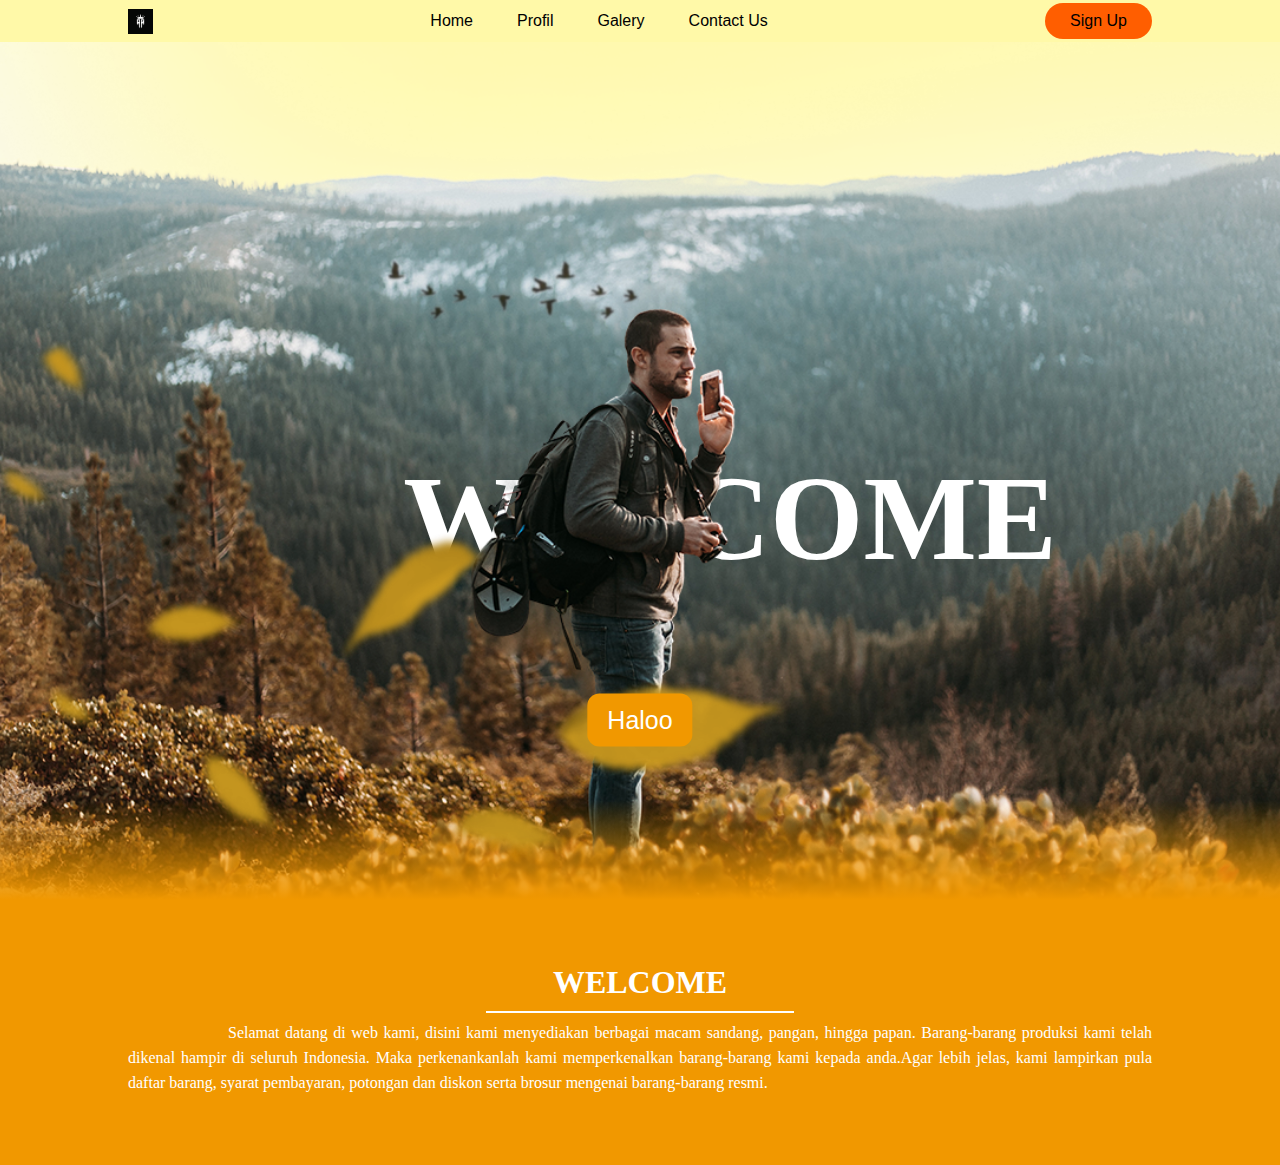
<file: index.html>
<!DOCTYPE html>
<html lang="en">

<head>
    <meta charset="UTF-8">
    <meta http-equiv="X-UA-Compatible" content="IE=edge">
    <meta name="viewport" content="width=device-width, initial-scale=1.0">
    <link rel="stylesheet" href="style.css">
    <link href = "img/logo.jpg" rel="icon" type="image">
    <title>IZURA</title>
</head>

<body>
    <section id="landing">
    <header>
            <img class="logo" src="img/logo.jpg" alt="Logo">
            <nav>
                <ul class="nav__links">
                    <li><a href="index.html">Home</a></li>
                    <li><a href="profil.html">Profil</a></li>
                    <li><a href="galery.html">Galery</a></li>
                    <li><a href="contactus.html">Contact Us</a></li>
                </ul>
            </nav>
            <a class="cta" href="signup.html"><button>Sign Up</button></a>
    </header>

    <div class="hero">
        <img src="img/Background Akhir.png" alt="" class="last-img">
        <img src="img/Background Tengah.png" alt="" class="mid-img">
        <img src="img/Bird.png" alt="" class="bird-img">
        <img src="img/Focus Image.png" alt="" class="focus-img">
        <img src="img/Leaf.png" alt="" class="leaf-img">
    </div>

    <a href="#about" class="btn">Haloo</a>
    <h1>WELCOME</h1>
</section>
    <section id="about">
        <div class="content">
            <h1>WELCOME</h1>
            <hr>
            <p>
                Selamat datang di web kami, disini kami menyediakan berbagai macam sandang, pangan, hingga papan. Barang-barang produksi kami telah dikenal hampir di seluruh Indonesia. Maka perkenankanlah kami memperkenalkan barang-barang kami kepada anda.Agar lebih jelas, kami lampirkan pula daftar barang, syarat pembayaran, potongan dan diskon serta brosur mengenai barang-barang resmi.
            </p>

        </div>
    </section>


    <script src="script.js"></script>
</body>

</html>
</file>
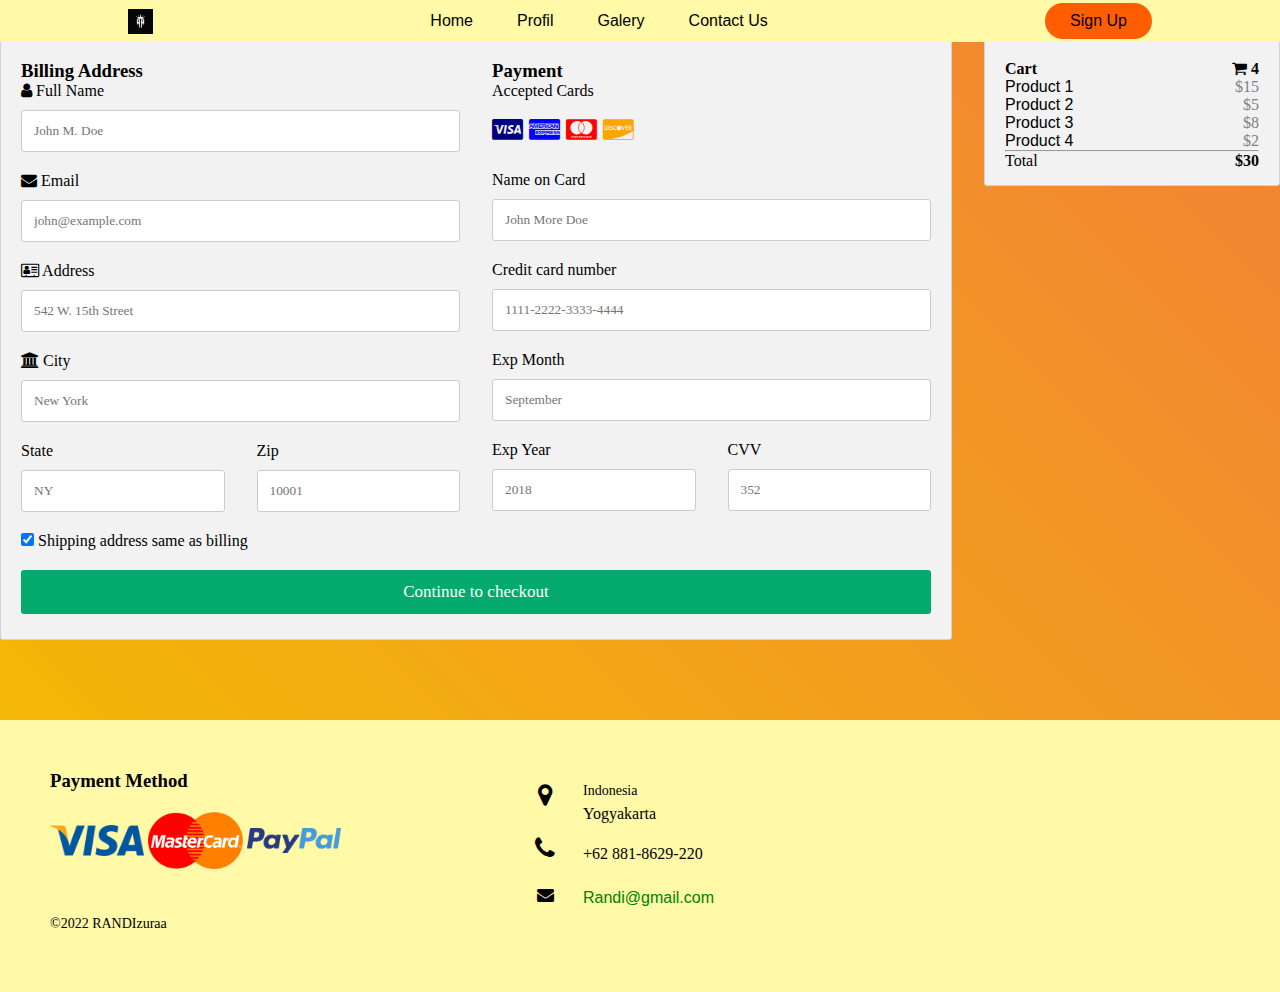
<file: checkout.html>
<!DOCTYPE html>
<html lang="en">
<head>
    <meta charset="UTF-8">
    <meta http-equiv="X-UA-Compatible" content="IE=edge">
    <meta name="viewport" content="width=device-width, initial-scale=1.0">
    <link rel="stylesheet" href="checkout.css">
    <link rel="stylesheet" href="https://cdnjs.cloudflare.com/ajax/libs/font-awesome/6.2.0/css/all.min.css" integrity="sha512-xh6O/CkQoPOWDdYTDqeRdPCVd1SpvCA9XXcUnZS2FmJNp1coAFzvtCN9BmamE+4aHK8yyUHUSCcJHgXloTyT2A==" crossorigin="anonymous" referrerpolicy="no-referrer" />
    <link rel="stylesheet" href="https://maxcdn.bootstrapcdn.com/font-awesome/4.4.0/css/font-awesome.min.css">
    <title>IZURA</title>
</head>
<body>

    <header>
        <img class="logo" src="img/logo.jpg" alt="Logo">
        <nav>
            <ul class="nav__links">
                <li><a href="index.html">Home</a></li>
                <li><a href="profil.html">Profil</a></li>
                <li><a href="galery.html">Galery</a></li>
                <li><a href="contactus.html">Contact Us</a></li>
            </ul>
        </nav>
        <a class="cta" href="signup.html"><button>Sign Up</button></a>
    </header>
    

    <div class="row">
        <div class="col-75">
          <div class="container">
            <form action="/action_page.php">
      
              <div class="row">
                <div class="col-50">
                    <br><br><br>
                  <h3>Billing Address</h3>
                  <label for="fname"><i class="fa fa-user"></i> Full Name</label>
                  <input type="text" id="fname" name="firstname" placeholder="John M. Doe">
                  <label for="email"><i class="fa fa-envelope"></i> Email</label>
                  <input type="text" id="email" name="email" placeholder="john@example.com">
                  <label for="adr"><i class="fa fa-address-card-o"></i> Address</label>
                  <input type="text" id="adr" name="address" placeholder="542 W. 15th Street">
                  <label for="city"><i class="fa fa-institution"></i> City</label>
                  <input type="text" id="city" name="city" placeholder="New York">
      
                  <div class="row">
                    <div class="col-50">
                      <label for="state">State</label>
                      <input type="text" id="state" name="state" placeholder="NY">
                    </div>
                    <div class="col-50">
                      <label for="zip">Zip</label>
                      <input type="text" id="zip" name="zip" placeholder="10001">
                    </div>
                  </div>
                </div>
      
                <div class="col-50">
                  <br><br><br>
                  <h3>Payment</h3>
                  <label for="fname">Accepted Cards</label>
                  <div class="icon-container">
                    <i class="fa fa-cc-visa" style="color:navy;"></i>
                    <i class="fa fa-cc-amex" style="color:blue;"></i>
                    <i class="fa fa-cc-mastercard" style="color:red;"></i>
                    <i class="fa fa-cc-discover" style="color:orange;"></i>
                  </div>
                  <label for="cname">Name on Card</label>
                  <input type="text" id="cname" name="cardname" placeholder="John More Doe">
                  <label for="ccnum">Credit card number</label>
                  <input type="text" id="ccnum" name="cardnumber" placeholder="1111-2222-3333-4444">
                  <label for="expmonth">Exp Month</label>
                  <input type="text" id="expmonth" name="expmonth" placeholder="September">
      
                  <div class="row">
                    <div class="col-50">
                      <label for="expyear">Exp Year</label>
                      <input type="text" id="expyear" name="expyear" placeholder="2018">
                    </div>
                    <div class="col-50">
                      <label for="cvv">CVV</label>
                      <input type="text" id="cvv" name="cvv" placeholder="352">
                    </div>
                  </div>
                </div>
      
              </div>
              <label>
                <input type="checkbox" checked="checked" name="sameadr"> Shipping address same as billing
              </label>
              <input type="submit" value="Continue to checkout" class="btn">
            </form>
          </div>
        </div>
      
        <div class="col-25">
          <div class="container">
            <br><br><br>
            <h4>Cart
              <span class="price" style="color:black">
                <i class="fa fa-shopping-cart"></i>
                <b>4</b>
              </span>
            </h4>
            <p><a href="#">Product 1</a> <span class="price">$15</span></p>
            <p><a href="#">Product 2</a> <span class="price">$5</span></p>
            <p><a href="#">Product 3</a> <span class="price">$8</span></p>
            <p><a href="#">Product 4</a> <span class="price">$2</span></p>
            <hr>
            <p>Total <span class="price" style="color:black"><b>$30</b></span></p>
          </div>
        </div>
      </div>



    <section class="footer">
        <div class="footer-left">
            <h3>Payment Method</h3>
            <div class="credit-cards">
                <img src="img/visa.png" alt="">
                <img src="img/mastercard.png" alt="">
                <img src="img/paypal.png" alt="">
            </div>
            <p class="footer-copyright">&copy2022 RANDIzuraa</p>
        </div>

        <div class="footer-center">
            <div>
                <i class="fa fa-map-marker"></i>
                <p><span>Indonesia</span>Yogyakarta</p>
            </div>
            <div>
                <i class="fa fa-phone"></i>
                <p>+62 881-8629-220</p>
            </div>
            <div>
                <i class="fa fa-envelope"></i>
                <p><a href="#">Randi@gmail.com</a></p>
            </div>
        </div>

        <div class="footer-right">
            <p class="footer-media">
                <a href="#"><i class="fab fa-youtube"></i></a>
                <a href="#"><i class="fab fa-facebook"></i></a>
                <a href="#"><i class="fab fa-twitter"></i></a>
                <a href="#"><i class="fab fa-instagram"></i></a>
                <a href="#"><i class="fab fa-linkedin"></i></a>
            </p>
        </div>
    </section>
</body>
</html>
</file>
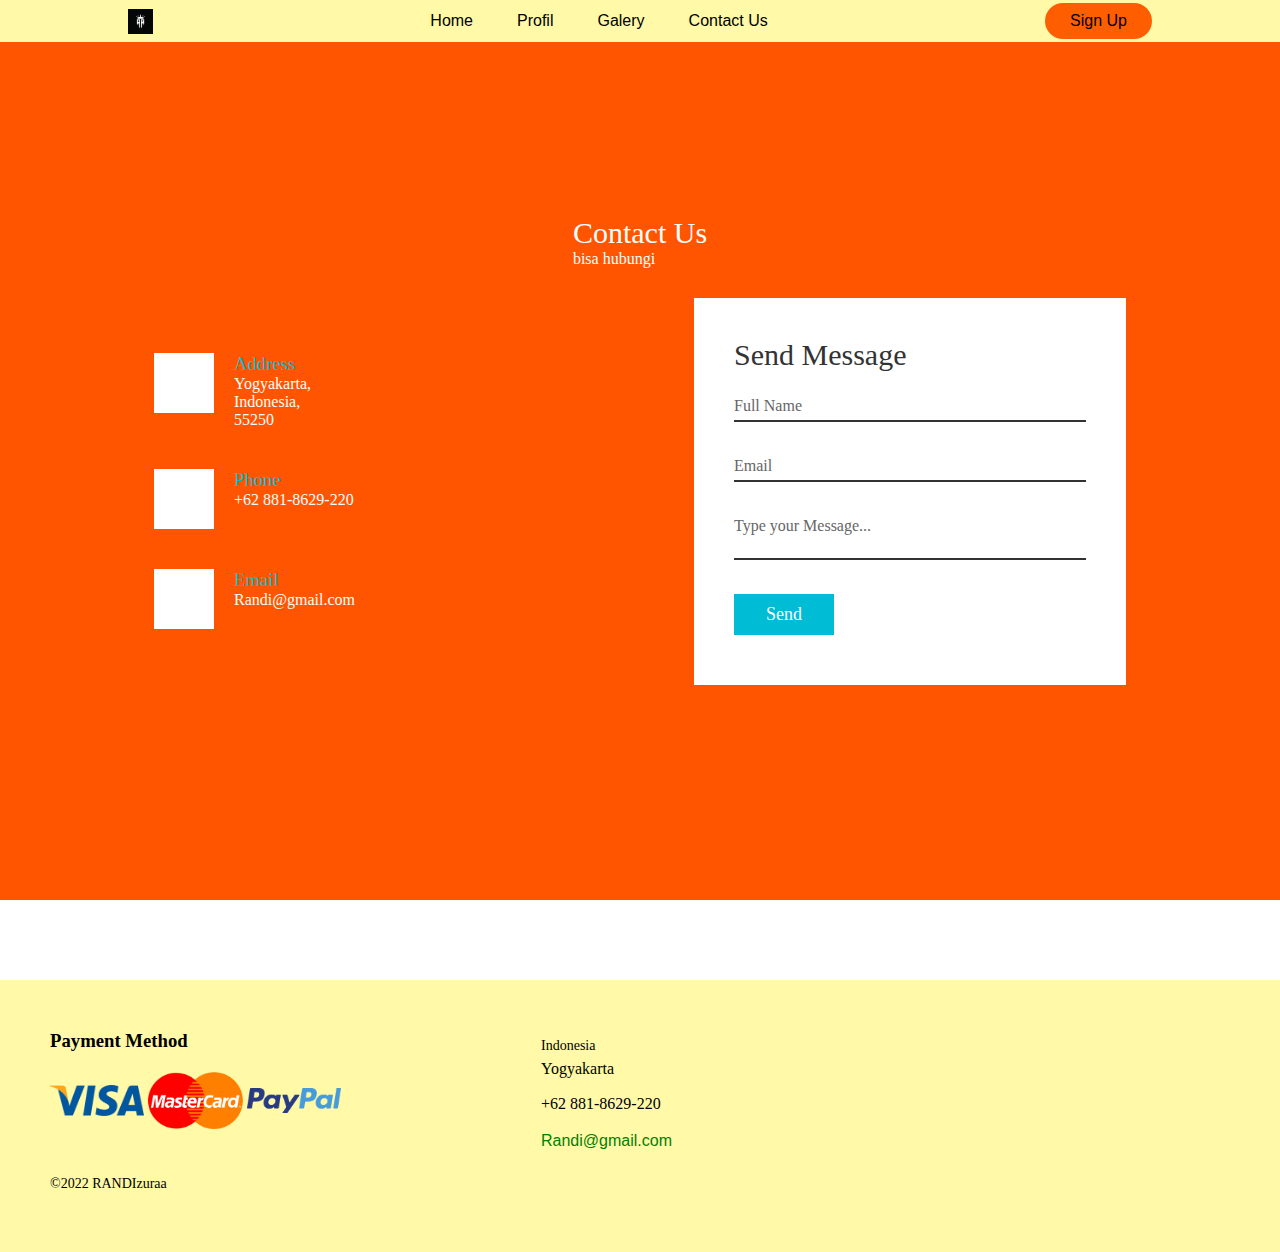
<file: contactus.html>
<!DOCTYPE html>
<html lang="en">
<head>
    <meta charset="UTF-8">
    <meta http-equiv="X-UA-Compatible" content="IE=edge">
    <meta name="viewport" content="width=device-width, initial-scale=1.0">
    <link rel="stylesheet" href="contactus.css">
    <link rel="stylesheet" href="https://cdnjs.cloudflare.com/ajax/libs/font-awesome/6.2.0/css/all.min.css" integrity="sha512-xh6O/CkQoPOWDdYTDqeRdPCVd1SpvCA9XXcUnZS2FmJNp1coAFzvtCN9BmamE+4aHK8yyUHUSCcJHgXloTyT2A==" crossorigin="anonymous" referrerpolicy="no-referrer" />
    <link href = "img/logo.jpg" rel="icon" type="image">
    <title>IZURA</title>
</head>
<body>

    <header>
        <img class="logo" src="img/logo.jpg" alt="Logo">
        <nav>
            <ul class="nav__links">
                <li><a href="index.html">Home</a></li>
                <li><a href="profil.html">Profil</a></li>
                <li><a href="galery.html">Galery</a></li>
                <li><a href="contactus.html">Contact Us</a></li>
            </ul>
        </nav>
        <a class="cta" href="signup.html"><button>Sign Up</button></a>
    </header>
    
    <section class="contact">
        <div class="content">
            <h2>Contact Us</h2>
            <p>bisa hubungi</p>
        </div>
        <div class="container">
            <div class="contactInfo">
                <div class="box">
                    <div class="icon"><i class="fa fa-map-marker" aria-hidden="true"></i></div>
                    <div class="text">
                        <h3>Address</h3>
                        <p>Yogyakarta,<br>Indonesia,<br>55250</p>
                    </div>
                </div>
                <div class="box">
                    <div class="icon"><i class="fa fa-phone" aria-hidden="true"></i></div>
                    <div class="text">
                        <h3>Phone</h3>
                        <p>+62 881-8629-220</p>
                    </div>
                </div>
                <div class="box">
                    <div class="icon"><i class="fa fa-envelope" aria-hidden="true"></i></div>
                    <div class="text">
                        <h3>Email</h3>
                        <p>Randi@gmail.com</p>
                    </div>
                </div>
            </div>
            <div class="contactForm">
                <form>
                    <h2>Send Message</h2>
                    <div class="inputBox">
                        <input type="text" name="" required="required">
                        <span>Full Name</span>
                    </div>
                    <div class="inputBox">
                        <input type="text" name="" required="required">
                        <span>Email</span>
                    </div>
                    <div class="inputBox">
                        <textarea required="required"></textarea>
                        <span>Type your Message...</span>
                    </div>
                    <div class="inputBox">
                        <input type="submit" name="" value="Send">
                        
                    </div>
                </form>
            </div>
        </div>


    </section>
    <section class="footer">
        <div class="footer-left">
            <h3>Payment Method</h3>
            <div class="credit-cards">
                <img src="img/visa.png" alt="">
                <img src="img/mastercard.png" alt="">
                <img src="img/paypal.png" alt="">
            </div>
            <p class="footer-copyright">&copy2022 RANDIzuraa</p>
        </div>

        <div class="footer-center">
            <div>
                <i class="fa fa-map-marker"></i>
                <p><span>Indonesia</span>Yogyakarta</p>
            </div>
            <div>
                <i class="fa fa-phone"></i>
                <p>+62 881-8629-220</p>
            </div>
            <div>
                <i class="fa fa-envelope"></i>
                <p><a href="#">Randi@gmail.com</a></p>
            </div>
        </div>

        <div class="footer-right">
            <p class="footer-media">
                <a href="#"><i class="fab fa-youtube"></i></a>
                <a href="#"><i class="fab fa-facebook"></i></a>
                <a href="#"><i class="fab fa-twitter"></i></a>
                <a href="#"><i class="fab fa-instagram"></i></a>
                <a href="#"><i class="fab fa-linkedin"></i></a>
            </p>
        </div>
    </section>
</body>
</html>
</file>
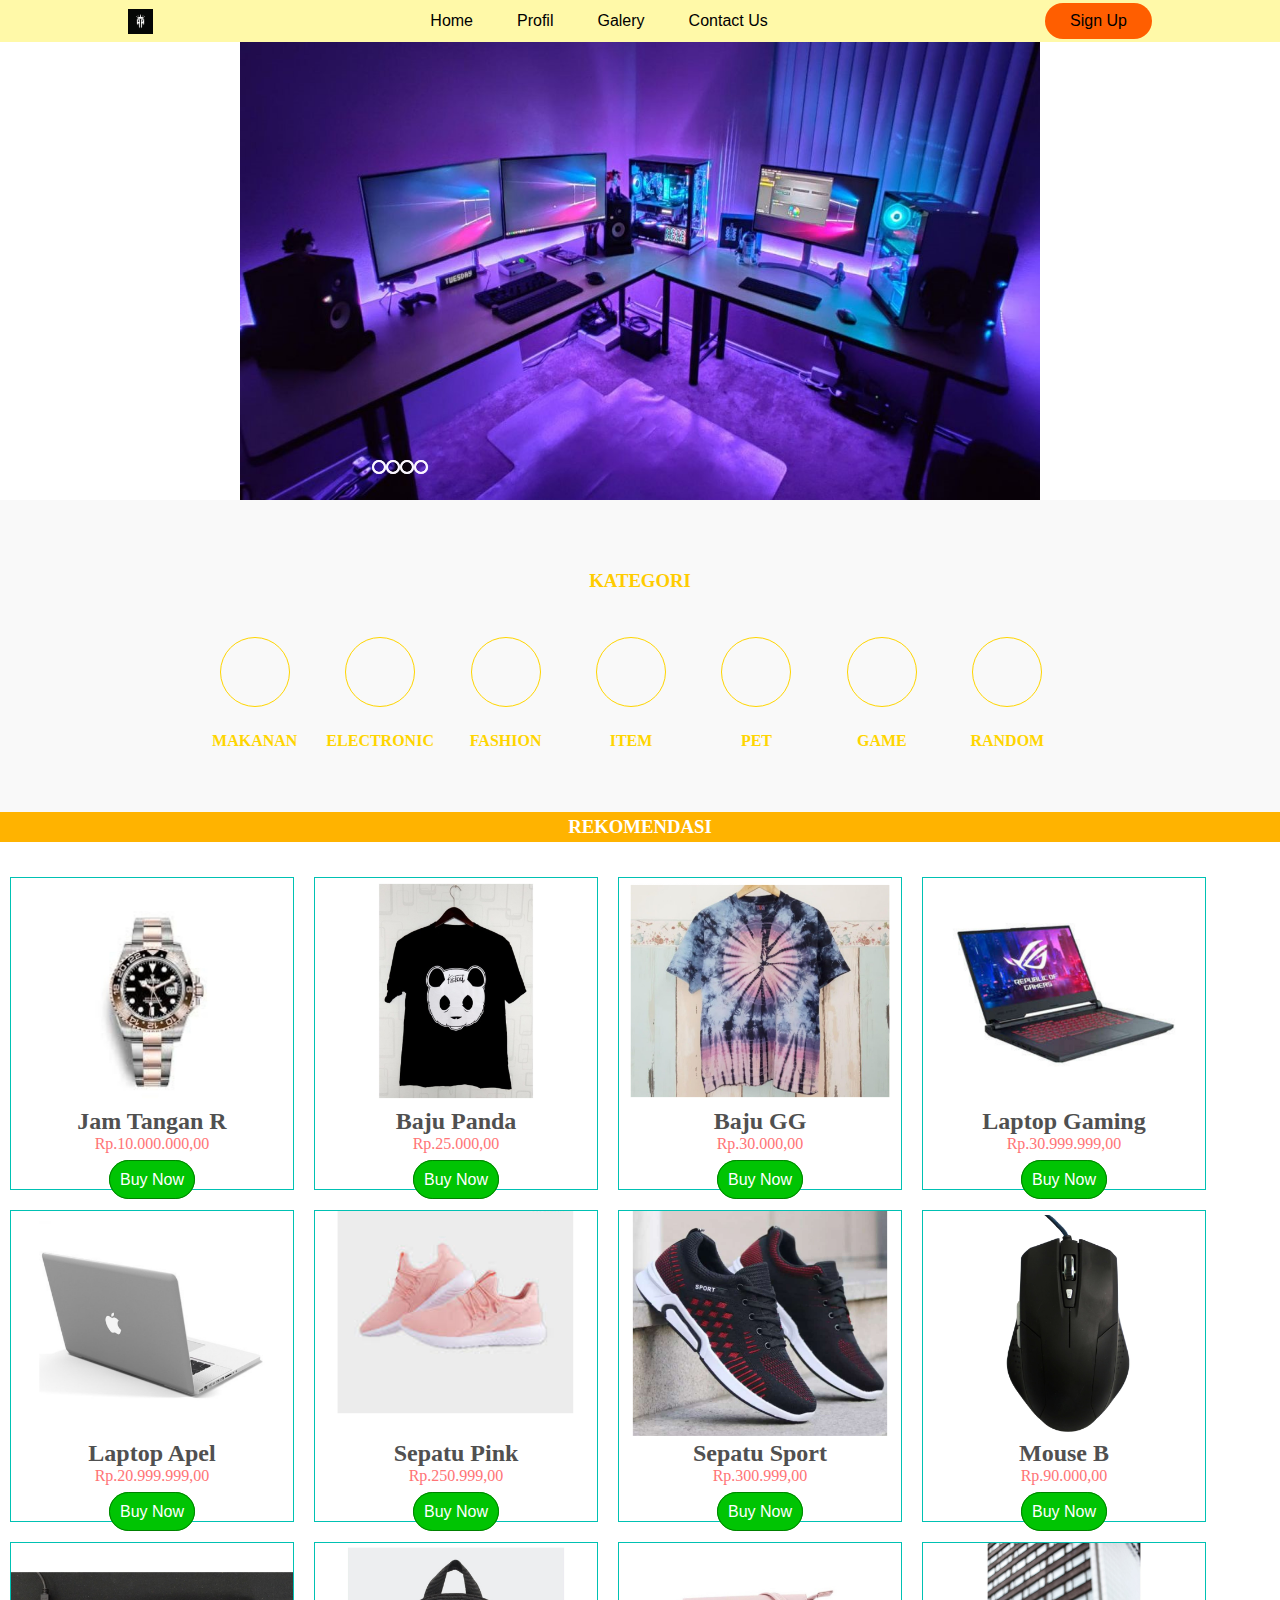
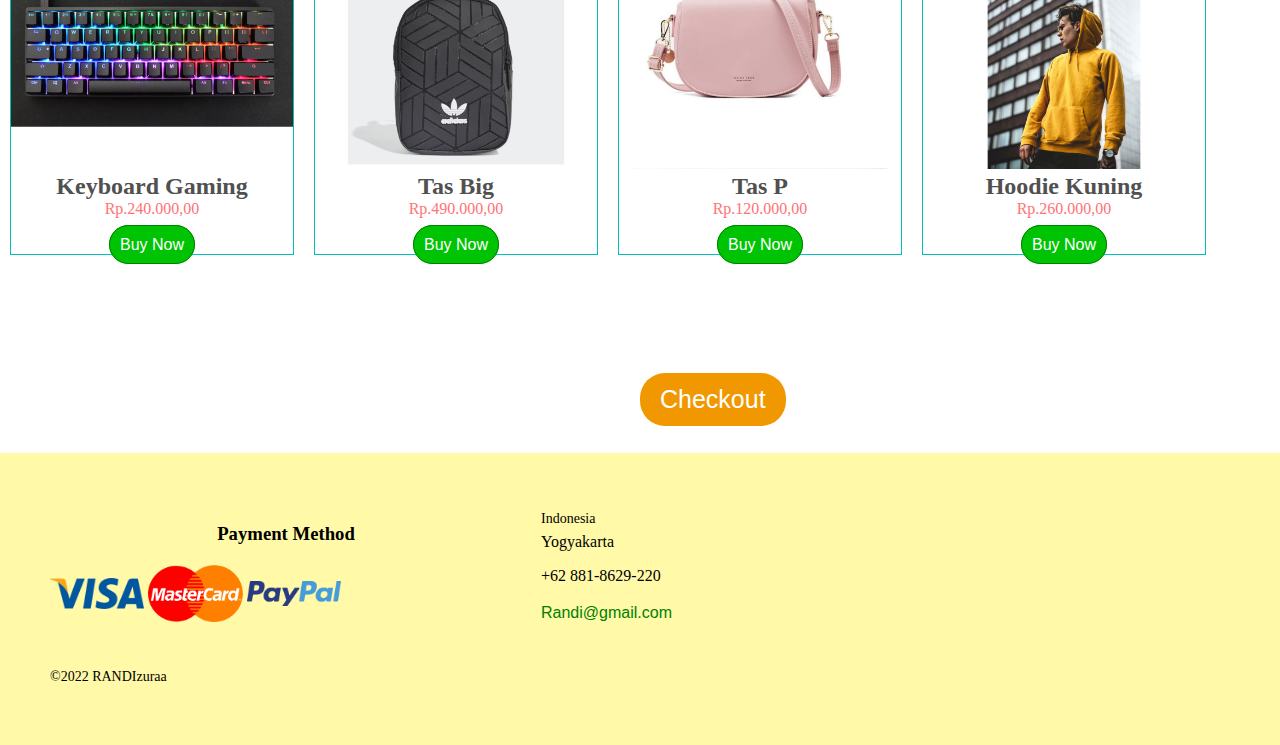
<file: galery.html>
<!DOCTYPE html>
<html lang="en">
<head>
    <meta charset="UTF-8">
    <meta http-equiv="X-UA-Compatible" content="IE=edge">
    <meta name="viewport" content="width=device-width, initial-scale=1.0">
    <link rel="stylesheet" href="galery.css">
    <link rel="stylesheet" href="https://cdnjs.cloudflare.com/ajax/libs/font-awesome/6.2.0/css/all.min.css" integrity="sha512-xh6O/CkQoPOWDdYTDqeRdPCVd1SpvCA9XXcUnZS2FmJNp1coAFzvtCN9BmamE+4aHK8yyUHUSCcJHgXloTyT2A==" crossorigin="anonymous" referrerpolicy="no-referrer" />
    <link href = "img/logo.jpg" rel="icon" type="image">
    <title>IZURA</title>
</head>
<body>

    <header>
        <img class="logo" src="img/logo.jpg" alt="Logo">
        <nav>
            <ul class="nav__links">
                <li><a href="index.html">Home</a></li>
                <li><a href="profil.html">Profil</a></li>
                <li><a href="galery.html">Galery</a></li>
                <li><a href="contactus.html">Contact Us</a></li>
            </ul>
        </nav>
        <a class="cta" href="signup.html"><button>Sign Up</button></a>
    </header>
    
	<center>
    <div class="slider">
        <div class="slides">
            <!--radio buttons start-->
            <input type="radio" name="radio-btn" id="radio1">
            <input type="radio" name="radio-btn" id="radio2">
            <input type="radio" name="radio-btn" id="radio3">
            <input type="radio" name="radio-btn" id="radio4">
            <!--radio buttons end-->
            <!--slides images start-->
            <div class="slide first">
                <img src="img/pc1.jpg" alt="">
            </div>
            <div class="slide">
                <img src="img/makanan1.jpg" alt="">
            </div>
            <div class="slide">
                <img src="img/minuman1.jpg" alt="">
            </div>
            <div class="slide">
                <img src="img/game1.jpg" alt="">
            </div>
            <!--slide image end-->
            <!--automatic navigation start-->
            <div class="navigation-auto">
                <div class="auto-btn1"></div>
                <div class="auto-btn2"></div>
                <div class="auto-btn3"></div>
                <div class="auto-btn4"></div>
            </div>
        </div>
           <!--automatic navigation end-->
        <!--manual navigaton start-->
        <div class="navigation-manual">
            <label for="radio1" class="manual-btn"></label>
            <label for="radio2" class="manual-btn"></label>
            <label for="radio3" class="manual-btn"></label>
            <label for="radio4" class="manual-btn"></label>
        </div>
    </div>
    <!--image slider end-->
    <script type="text/javascript">
           var counter = 1;
           setInterval(function(){
                  document.getElementById('radio' + counter).checked = true
                  counter++;
                  if(counter > 4){
                         counter =1;
                  }
           }, 15000);
    </script>
	</center>

    <!-- kategori -->
	<section class="kategori">
		<div class="container">
			<h3>KATEGORI</h3>
			<div class="box">
				<div class="col-7">
					<div class="icon"><i class="fas fa-hamburger"></i></div>
					<h4>MAKANAN</h4>
				</div>
				<div class="col-7">
					<div class="icon"><i class="fas fa-mobile-alt"></i></div>
					<h4>ELECTRONIC</h4>
				</div>
				<div class="col-7">
					<div class="icon"><i class="fas fa-tshirt"></i></div>
					<h4>FASHION</h4>
				</div>
				<div class="col-7">
					<div class="icon"><i class="fas fa-couch"></i></div>
					<h4>ITEM</h4>
				</div>
				<div class="col-7">
					<div class="icon"><i class="fas fa-paw"></i></div>
					<h4>PET</h4>
				</div>
				<div class="col-7">
					<div class="icon"><i class="fas fa-gamepad"></i></div>
					<h4>GAME</h4>
				</div>
				<div class="col-7">
					<div class="icon"><i class="fas fa-random"></i></div>
					<h4>RANDOM</h4> <br><br>
				</div>
			</div>
		</div>
	</section>
    <!-- recomendasi -->
	<div class="rekomendasi">
		<h3>REKOMENDASI</h3>
	</div>

	<!-- beli beli -->
	<div class='gambar'>

	<div class='foto'>
		<img src='img/jam1.jpg'>
		<h2>Jam Tangan R</h2>
		<p>Rp.10.000.000,00</p> <br>
		<a href=''>Buy Now</a>
	</div>

	<div class='foto'>
			<img src='img/baju1.jpg'>
			<h2>Baju Panda</h2>
			<p>Rp.25.000,00</p> <br>
			<a href=''>Buy Now</a>
		</div>

		<div class='foto'>
				<img src='img/baju2.jpg'>
				<h2>Baju GG</h2>
				<p>Rp.30.000,00</p> <br>
				<a href=''>Buy Now</a>
			</div>

			<div class='foto'>
					<img src='img/laptop1.jpg'>
					<h2>Laptop Gaming</h2>
					<p>Rp.30.999.999,00</p><br>
					<a href=''>Buy Now</a>
				</div>

				<div class='foto'>
						<img src='img/laptop2.jpg'>
						<h2>Laptop Apel</h2>
						<p>Rp.20.999.999,00</p><br>
						<a href=''>Buy Now</a>
					</div>

					<div class='foto'>
							<img src='img/sepatu1.jpg'>
							<h2>Sepatu Pink</h2>
							<p>Rp.250.999,00</p><br>
							<a href=''>Buy Now</a>
						</div>

						<div class='foto'>
								<img src='img/sepatu2.jpg'>
								<h2>Sepatu Sport</h2>
								<p>Rp.300.999,00</p><br>
								<a href=''>Buy Now</a>
							</div>

							<div class='foto'>
									<img src='img/mouse.jpg'>
									<h2>Mouse B</h2>
									<p>Rp.90.000,00</p><br>
									<a href=''>Buy Now</a>
								</div>

								<div class='foto'>
										<img src='img/keyboard.jpg'>
										<h2>Keyboard Gaming</h2>
										<p>Rp.240.000,00</p><br>
										<a href=''>Buy Now</a>
									</div>

									<div class='foto'>
											<img src='img/tas1.jpg'>
											<h2>Tas Big</h2>
											<p>Rp.490.000,00</p><br>
											<a href=''>Buy Now</a>
										</div>

										<div class='foto'>
												<img src='img/tas2.jpg'>
												<h2>Tas P</h2>
												<p>Rp.120.000,00</p><br>
												<a href=''>Buy Now</a>
											</div>

											<div class='foto'>
													<img src='img/Hoodie.jpg'>
													<h2>Hoodie Kuning</h2>
													<p>Rp.260.000,00</p><br>
													<a href=''>Buy Now</a>
												</div> <br><br><br><br><br><br>
	</div>

	<a href="checkout.html" class="tr">Checkout</a>


    <section class="footer">
        <div class="footer-left">
            <h3>Payment Method</h3>
            <div class="credit-cards">
                <img src="img/visa.png" alt="">
                <img src="img/mastercard.png" alt="">
                <img src="img/paypal.png" alt="">
            </div>
            <p class="footer-copyright">&copy2022 RANDIzuraa</p>
        </div>

        <div class="footer-center">
            <div>
                <i class="fa fa-map-marker"></i>
                <p><span>Indonesia</span>Yogyakarta</p>
            </div>
            <div>
                <i class="fa fa-phone"></i>
                <p>+62 881-8629-220</p>
            </div>
            <div>
                <i class="fa fa-envelope"></i>
                <p><a href="#">Randi@gmail.com</a></p>
            </div>
        </div>

        <div class="footer-right">
            <p class="footer-media">
                <a href="#"><i class="fab fa-youtube"></i></a>
                <a href="#"><i class="fab fa-facebook"></i></a>
                <a href="#"><i class="fab fa-twitter"></i></a>
                <a href="#"><i class="fab fa-instagram"></i></a>
                <a href="#"><i class="fab fa-linkedin"></i></a>
            </p>
        </div>
    </section>
</body>
</html>
</file>
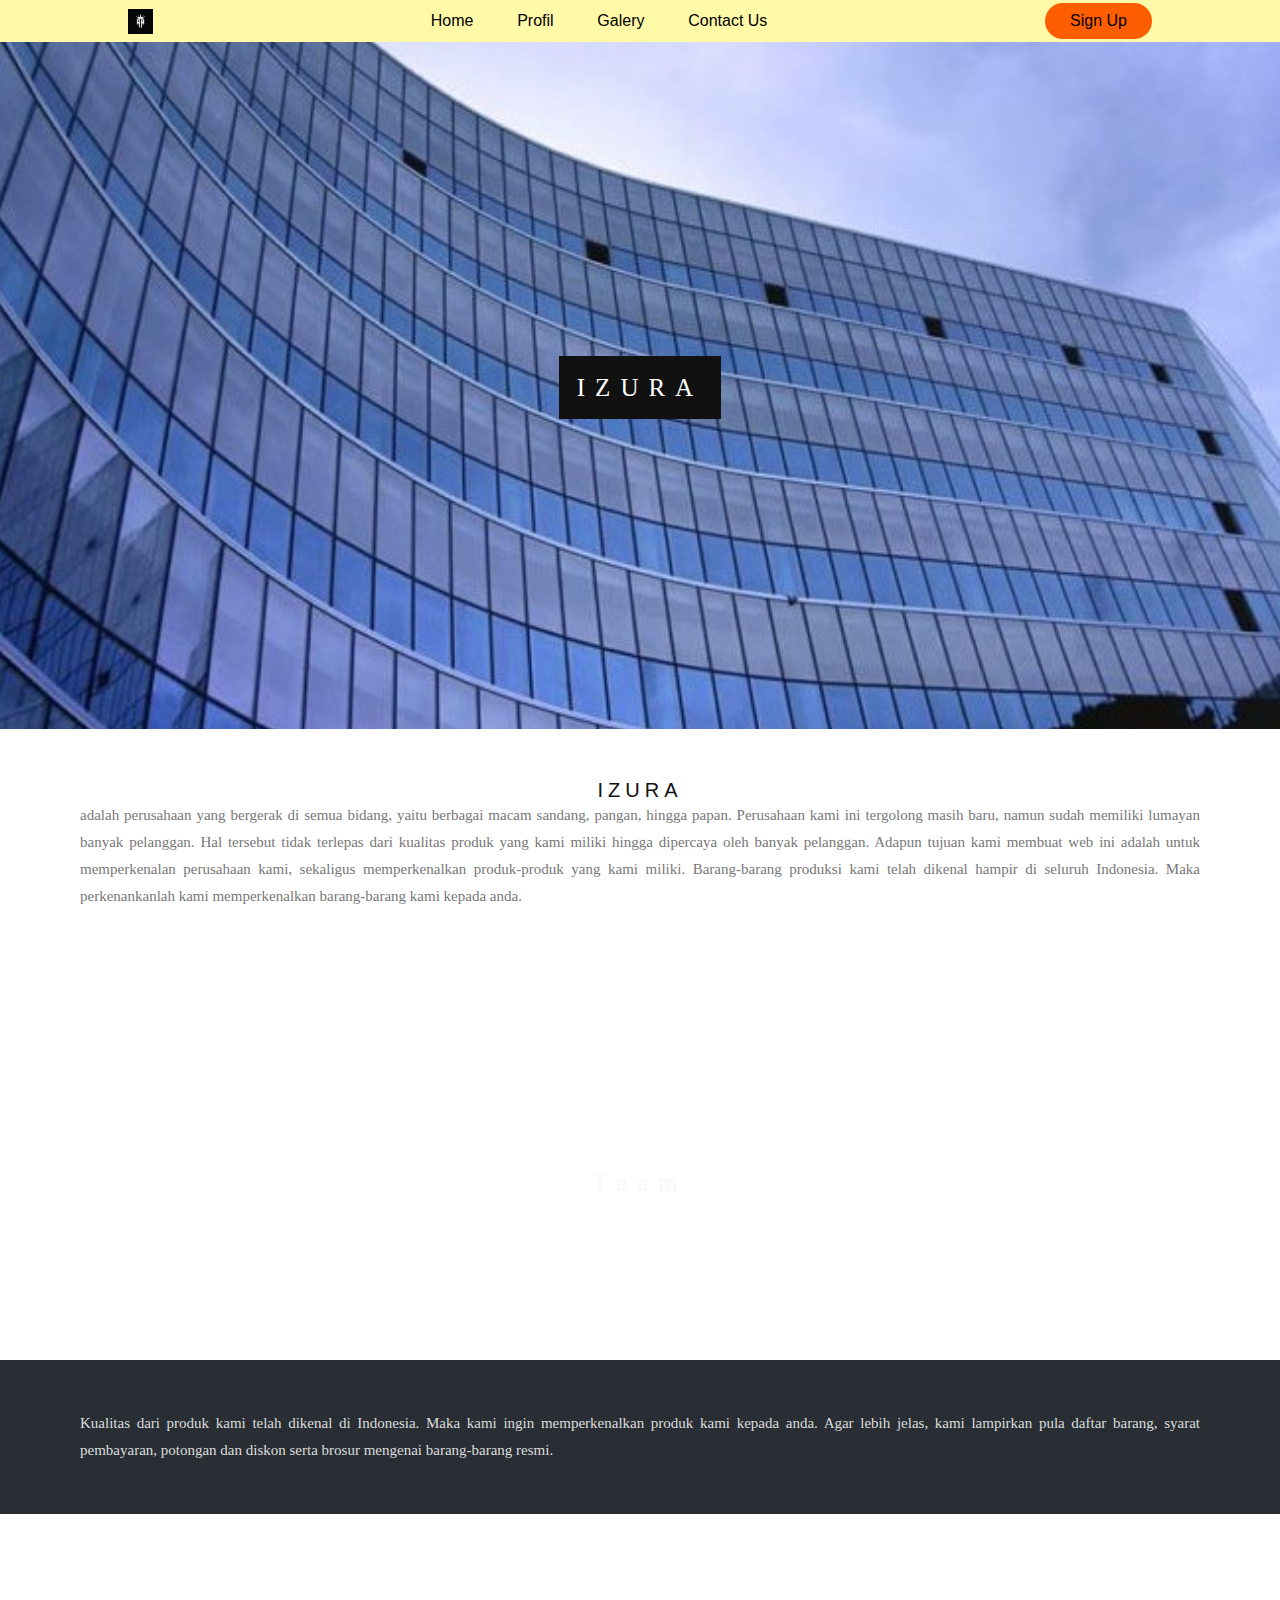
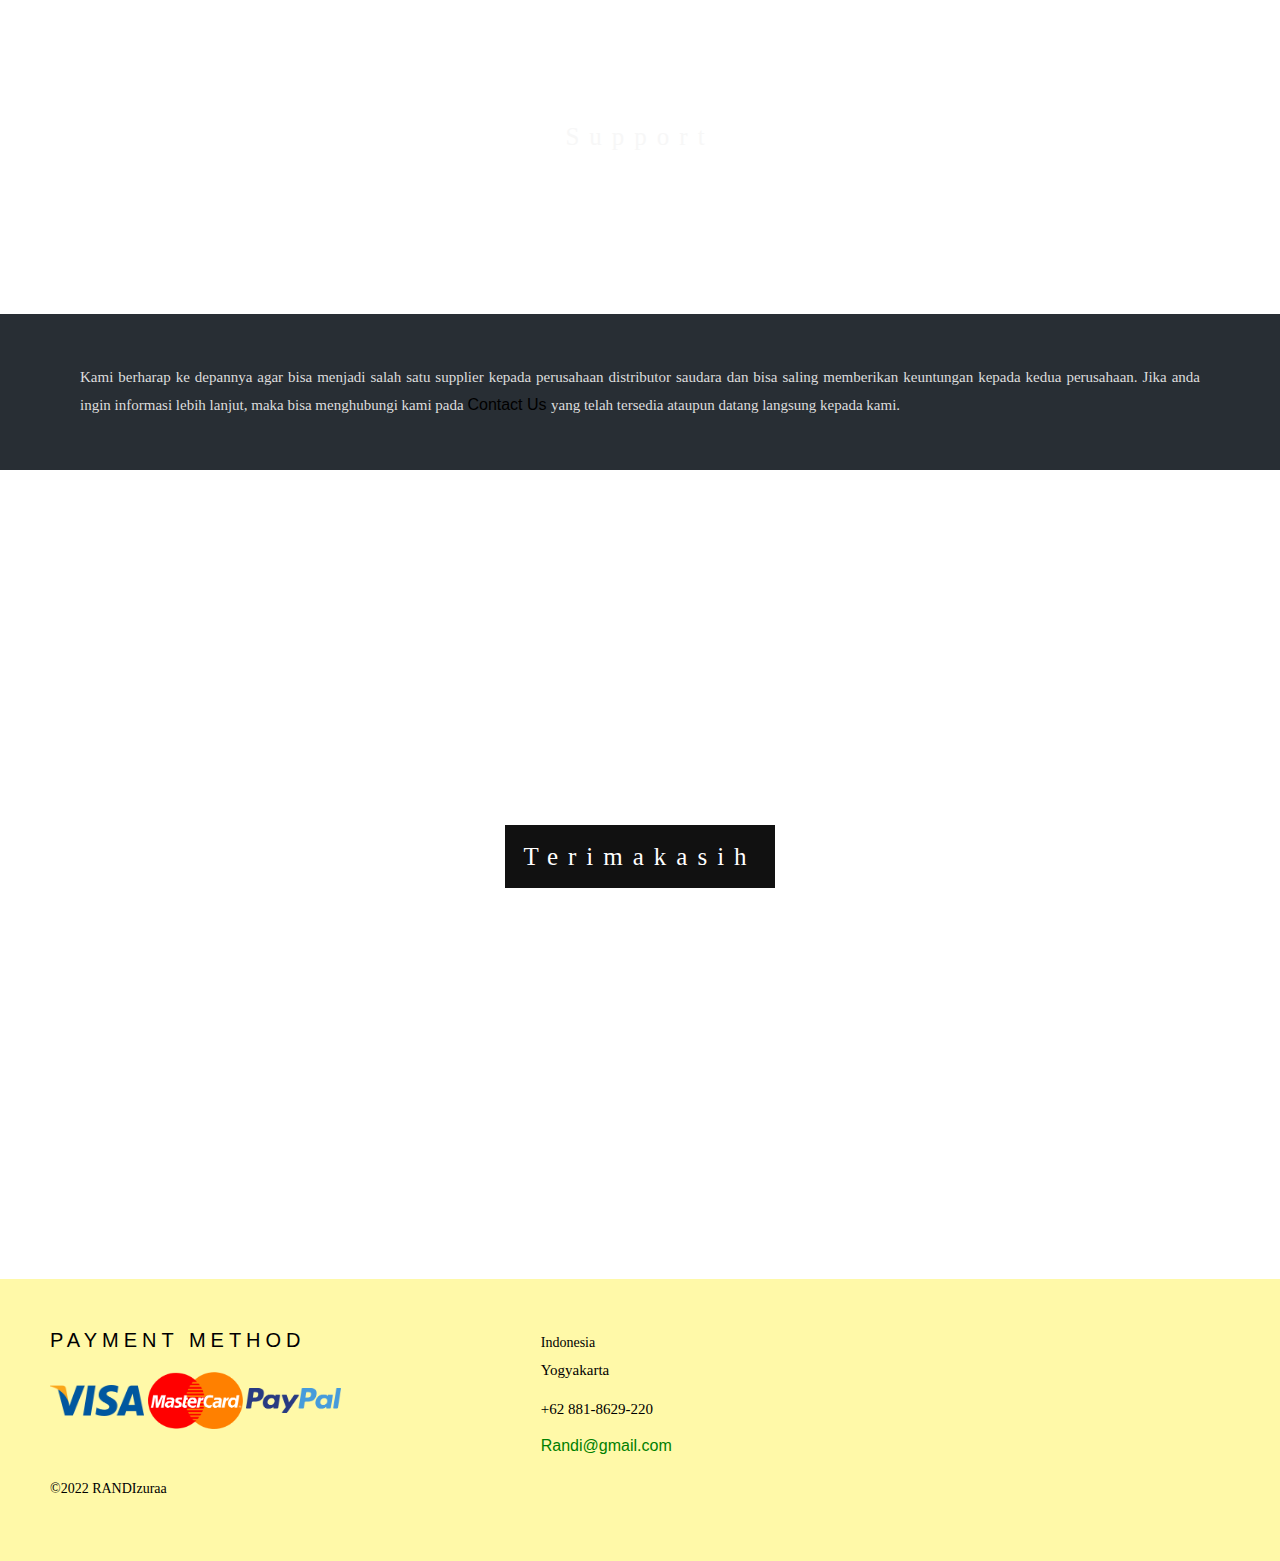
<file: profil.html>
<!DOCTYPE html>
<html lang="en">
<head>
    <meta charset="UTF-8">
    <meta http-equiv="X-UA-Compatible" content="IE=edge">
    <meta name="viewport" content="width=device-width, initial-scale=1.0">
    <link rel="stylesheet" href="profil.css">
    <link rel="stylesheet" href="https://cdnjs.cloudflare.com/ajax/libs/font-awesome/6.2.0/css/all.min.css" integrity="sha512-xh6O/CkQoPOWDdYTDqeRdPCVd1SpvCA9XXcUnZS2FmJNp1coAFzvtCN9BmamE+4aHK8yyUHUSCcJHgXloTyT2A==" crossorigin="anonymous" referrerpolicy="no-referrer" />
    <title>IZURA</title>
</head>
<body>

    <header>
        <img class="logo" src="img/logo.jpg" alt="Logo">
        <nav>
            <ul class="nav__links">
                <li><a href="index.html">Home</a></li>
                <li><a href="profil.html">Profil</a></li>
                <li><a href="galery.html">Galery</a></li>
                <li><a href="contactus.html">Contact Us</a></li>
            </ul>
        </nav>
        <a class="cta" href="signup.html"><button>Sign Up</button></a>
    </header>
    
    <div class="bgimg-1">
        <br>
        <div class="caption">
        <span class="border">IZURA</span>
        </div>
      </div>
      
      <div style="color: #777;background-color:white;text-align:center;padding:50px 80px;text-align: justify;">
        <h3 style="text-align:center;">IZURA</h3>
        <p>adalah perusahaan yang bergerak di semua bidang, yaitu berbagai macam sandang, pangan, hingga papan. Perusahaan kami ini tergolong masih baru, namun sudah memiliki lumayan banyak pelanggan. Hal tersebut tidak terlepas dari kualitas produk yang kami miliki hingga dipercaya oleh banyak pelanggan.
            Adapun tujuan kami membuat web ini adalah untuk memperkenalan perusahaan kami, sekaligus memperkenalkan produk-produk yang kami miliki. 
            Barang-barang produksi kami telah dikenal hampir di seluruh Indonesia. Maka perkenankanlah kami memperkenalkan barang-barang kami kepada anda.</p>
      </div>
      
      <div class="bgimg-2">
        <div class="caption">
        <span class="border" style="background-color:transparent;font-size:25px;color: #f7f7f7;">Team</span>
        </div>
      </div>
      
      <div style="position:relative;">
        <div style="color:#ddd;background-color:#282E34;text-align:center;padding:50px 80px;text-align: justify;">
        <p>Kualitas dari produk kami telah dikenal di Indonesia. Maka kami ingin memperkenalkan produk kami kepada anda. Agar lebih jelas, kami lampirkan pula daftar barang, syarat pembayaran, potongan dan diskon serta brosur mengenai barang-barang resmi.</p>
        </div>
      </div>
      
      <div class="bgimg-3">
        <div class="caption">
        <span class="border" style="background-color:transparent;font-size:25px;color: #f7f7f7;">Support</span>
        </div>
      </div>
      
      <div style="position:relative;">
        <div style="color:#ddd;background-color:#282E34;text-align:center;padding:50px 80px;text-align: justify;">
        <p>Kami berharap ke depannya agar bisa menjadi salah satu supplier kepada perusahaan distributor saudara dan bisa saling memberikan keuntungan kepada kedua perusahaan. Jika anda ingin informasi lebih lanjut, maka bisa menghubungi kami pada <a href="contactus.html">Contact Us </a> yang telah tersedia ataupun datang langsung kepada kami.</p>
        </div>
      </div>
      
      <div class="bgimg-1">
        <div class="caption">
        <span class="border">Terimakasih</span>
        </div>
      </div>
      
      




    <section class="footer">
        <div class="footer-left">
            <h3>Payment Method</h3>
            <div class="credit-cards">
                <img src="img/visa.png" alt="">
                <img src="img/mastercard.png" alt="">
                <img src="img/paypal.png" alt="">
            </div>
            <p class="footer-copyright">&copy2022 RANDIzuraa</p>
        </div>

        <div class="footer-center">
            <div>
                <i class="fa fa-map-marker"></i>
                <p><span>Indonesia</span>Yogyakarta</p>
            </div>
            <div>
                <i class="fa fa-phone"></i>
                <p>+62 881-8629-220</p>
            </div>
            <div>
                <i class="fa fa-envelope"></i>
                <p><a href="#">Randi@gmail.com</a></p>
            </div>
        </div>

        <div class="footer-right">
            <p class="footer-media">
                <a href="#"><i class="fab fa-youtube"></i></a>
                <a href="#"><i class="fab fa-facebook"></i></a>
                <a href="#"><i class="fab fa-twitter"></i></a>
                <a href="#"><i class="fab fa-instagram"></i></a>
                <a href="#"><i class="fab fa-linkedin"></i></a>
            </p>
        </div>
    </section>
</body>
</html>
</file>
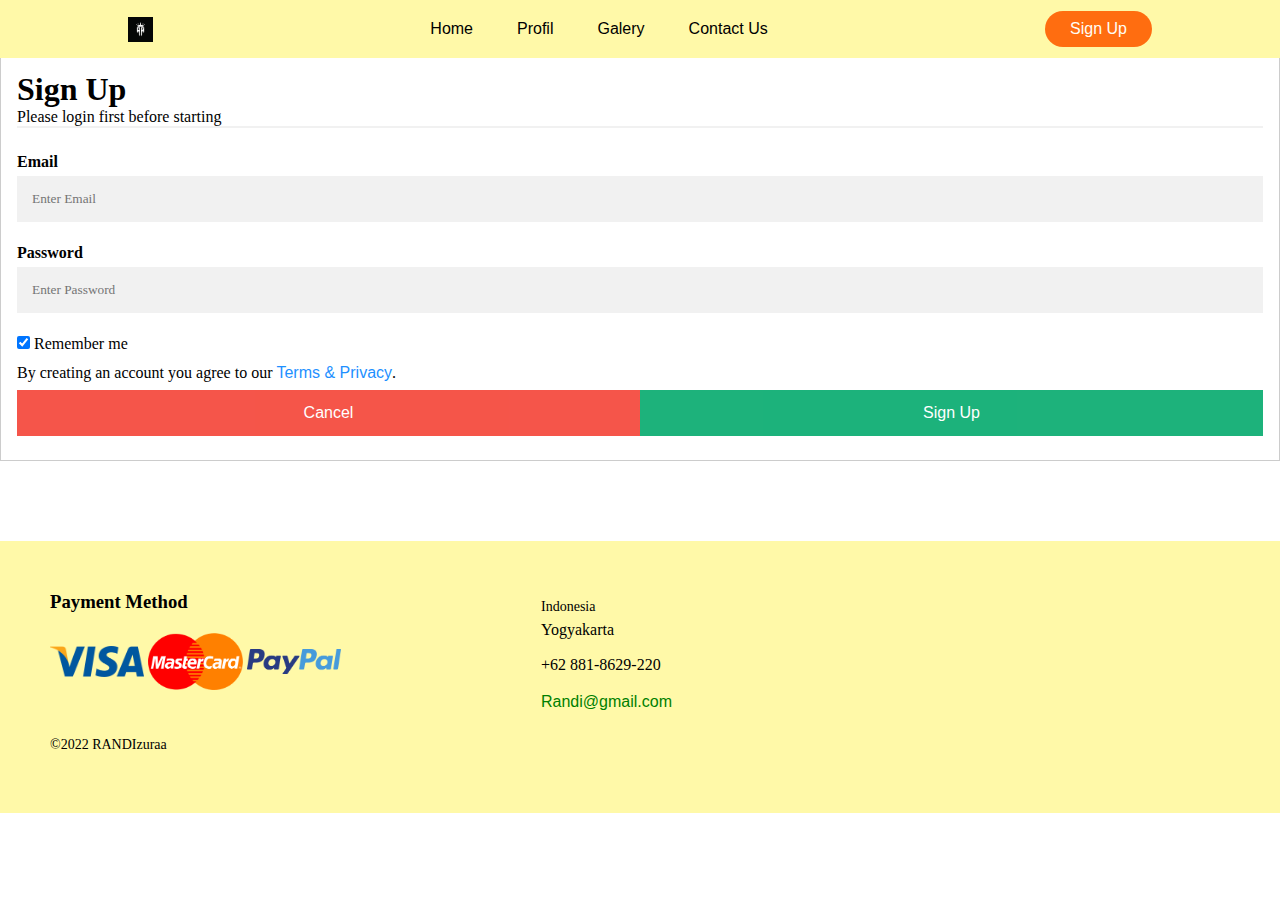
<file: sign.html>
<!DOCTYPE html>
<html lang="en">
<head>
    <meta charset="UTF-8">
    <meta http-equiv="X-UA-Compatible" content="IE=edge">
    <meta name="viewport" content="width=device-width, initial-scale=1.0">
    <link rel="stylesheet" href="sign.css">
    <link rel="stylesheet" href="https://cdnjs.cloudflare.com/ajax/libs/font-awesome/6.2.0/css/all.min.css" integrity="sha512-xh6O/CkQoPOWDdYTDqeRdPCVd1SpvCA9XXcUnZS2FmJNp1coAFzvtCN9BmamE+4aHK8yyUHUSCcJHgXloTyT2A==" crossorigin="anonymous" referrerpolicy="no-referrer" />
    <script src="https://code.jquery.com/jquery-3.5.1.min.js" integrity="sha256-9/aliU8dGd2tb6OSsuzixeV4y/faTqgFtohetphbbj0=" crossorigin="anonymous"></script>
    <link href = "img/logo.jpg" rel="icon" type="image">
    <title>IZURA</title>
</head>
<body>

    <header>
        <img class="logo" src="img/logo.jpg" alt="Logo">
        <nav>
            <ul class="nav__links">
                <li><a href="index.html">Home</a></li>
                <li><a href="profil.html">Profil</a></li>
                <li><a href="galery.html">Galery</a></li>
                <li><a href="contactus.html">Contact Us</a></li>
            </ul>
        </nav>
        <a class="cta" href="signup.html"><button>Sign Up</button></a>
    </header>
    
	<form action="action_page.php" style="border:1px solid #ccc">
        <div class="container">
            <br><br><br>
          <h1>Sign Up</h1>
          <p>Please login first before starting</p>
          <hr>
      
          <label for="email"><b>Email</b></label>
          <input type="text" placeholder="Enter Email" name="email" required>
      
          <label for="psw"><b>Password</b></label>
          <input type="password" placeholder="Enter Password" name="psw" required>
      
          
      
          <label>
            <input type="checkbox" checked="checked" name="remember" style="margin-bottom:15px"> Remember me
          </label>
      
          <p>By creating an account you agree to our <a href="#" style="color:dodgerblue">Terms & Privacy</a>.</p>
      
          <div class="clearfix">
            <button type="button" class="cancelbtn">Cancel</button>
            <button type="submit" class="signupbtn">Sign Up</button>
          </div>
        </div>
      </form>

    <section class="footer">
        <div class="footer-left">
            <h3>Payment Method</h3>
            <div class="credit-cards">
                <img src="img/visa.png" alt="">
                <img src="img/mastercard.png" alt="">
                <img src="img/paypal.png" alt="">
            </div>
            <p class="footer-copyright">&copy2022 RANDIzuraa</p>
        </div>

        <div class="footer-center">
            <div>
                <i class="fa fa-map-marker"></i>
                <p><span>Indonesia</span>Yogyakarta</p>
            </div>
            <div>
                <i class="fa fa-phone"></i>
                <p>+62 881-8629-220</p>
            </div>
            <div>
                <i class="fa fa-envelope"></i>
                <p><a href="#">Randi@gmail.com</a></p>
            </div>
        </div>

        <div class="footer-right">
            <p class="footer-media">
                <a href="#"><i class="fab fa-youtube"></i></a>
                <a href="#"><i class="fab fa-facebook"></i></a>
                <a href="#"><i class="fab fa-twitter"></i></a>
                <a href="#"><i class="fab fa-instagram"></i></a>
                <a href="#"><i class="fab fa-linkedin"></i></a>
            </p>
        </div>
    </section>
</body>
</html>
</file>
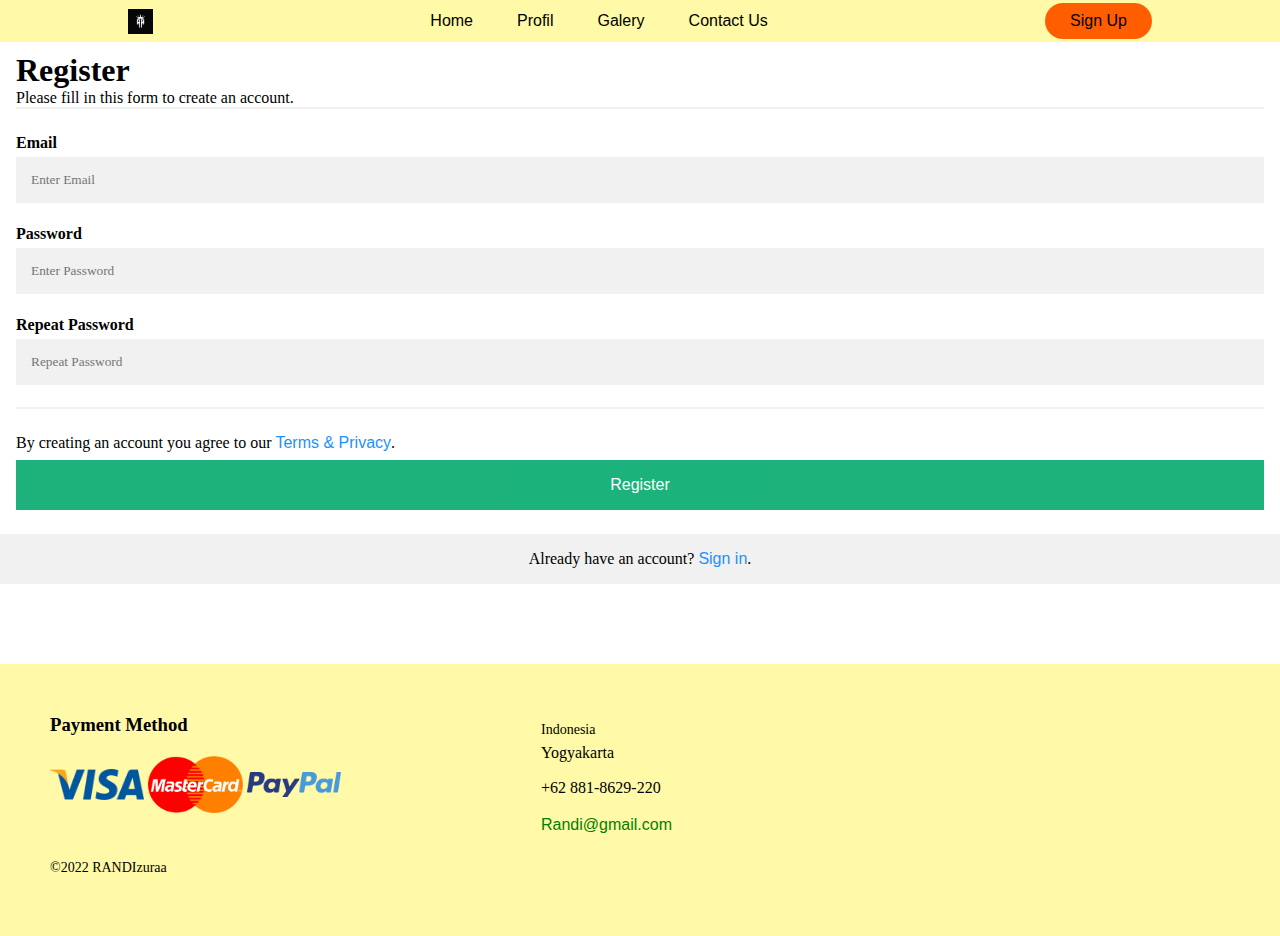
<file: signup.html>
<!DOCTYPE html>
<html lang="en">
<head>
    <meta charset="UTF-8">
    <meta http-equiv="X-UA-Compatible" content="IE=edge">
    <meta name="viewport" content="width=device-width, initial-scale=1.0">
    <link rel="stylesheet" href="signup.css">
    <link rel="stylesheet" href="https://cdnjs.cloudflare.com/ajax/libs/font-awesome/6.2.0/css/all.min.css" integrity="sha512-xh6O/CkQoPOWDdYTDqeRdPCVd1SpvCA9XXcUnZS2FmJNp1coAFzvtCN9BmamE+4aHK8yyUHUSCcJHgXloTyT2A==" crossorigin="anonymous" referrerpolicy="no-referrer" />
    <script src="https://code.jquery.com/jquery-3.5.1.min.js" integrity="sha256-9/aliU8dGd2tb6OSsuzixeV4y/faTqgFtohetphbbj0=" crossorigin="anonymous"></script>
    <link href = "img/logo.jpg" rel="icon" type="image">
    <title>IZURA</title>
</head>
<body>

    <header>
        <img class="logo" src="img/logo.jpg" alt="Logo">
        <nav>
            <ul class="nav__links">
                <li><a href="index.html">Home</a></li>
                <li><a href="profil.html">Profil</a></li>
                <li><a href="galery.html">Galery</a></li>
                <li><a href="contactus.html">Contact Us</a></li>
            </ul>
        </nav>
        <a class="cta" href="signup.html"><button>Sign Up</button></a>
    </header>
    
	<form action="action_page.php">
        <div class="container">
            <br><br>
          <h1>Register</h1>
          <p>Please fill in this form to create an account.</p>
          <hr>
      
          <label for="email"><b>Email</b></label>
          <input type="text" placeholder="Enter Email" name="email" id="email" required>
      
          <label for="psw"><b>Password</b></label>
          <input type="password" placeholder="Enter Password" name="psw" id="psw" required>
      
          <label for="psw-repeat"><b>Repeat Password</b></label>
          <input type="password" placeholder="Repeat Password" name="psw-repeat" id="psw-repeat" required>
          <hr>
      
          <p>By creating an account you agree to our <a class="te" href="#">Terms & Privacy</a>.</p>
          <button type="submit" class="registerbtn">Register</button>
        </div>
      
        <div class="container signin">
          <p>Already have an account? <a class="te" href="sign.html">Sign in</a>.</p>
        </div>
      </form>

    <section class="footer">
        <div class="footer-left">
            <h3>Payment Method</h3>
            <div class="credit-cards">
                <img src="img/visa.png" alt="">
                <img src="img/mastercard.png" alt="">
                <img src="img/paypal.png" alt="">
            </div>
            <p class="footer-copyright">&copy2022 RANDIzuraa</p>
        </div>

        <div class="footer-center">
            <div>
                <i class="fa fa-map-marker"></i>
                <p><span>Indonesia</span>Yogyakarta</p>
            </div>
            <div>
                <i class="fa fa-phone"></i>
                <p>+62 881-8629-220</p>
            </div>
            <div>
                <i class="fa fa-envelope"></i>
                <p><a href="#">Randi@gmail.com</a></p>
            </div>
        </div>

        <div class="footer-right">
            <p class="footer-media">
                <a href="#"><i class="fab fa-youtube"></i></a>
                <a href="#"><i class="fab fa-facebook"></i></a>
                <a href="#"><i class="fab fa-twitter"></i></a>
                <a href="#"><i class="fab fa-instagram"></i></a>
                <a href="#"><i class="fab fa-linkedin"></i></a>
            </p>
        </div>
    </section>
</body>
</html>
</file>
<file: style.css>
@import url('https://fonts.google.com/css?familyMontserrat:500');

*{
    box-sizing: border-box;
    margin: 0;
    padding: 0;
    font-family: 'Montserrat';
    scroll-behavior: smooth;
}

body{
    background-color: #fff9a8;
}

li, a, button{
    font-family: Montserrat, sans-serif;
    font-weight: 500;
    font-size: 16px;
    color: #000000;
    text-decoration: none;
}

header{
    position: fixed;
    display: flex;
    justify-content: space-between;
    align-items: center;
    padding: 3px 10%;
    background-color: #fff9a8;
    width: 100%;
    z-index: 10;
}

.logo{
    cursor: pointer;
    width: 25px;
}

.nav__links{
    list-style: none;
}

.nav__links li{
    display: inline-block;
    padding: 0px 20px;
}

.nav__links li a{
    transition: all 0,3s ease 0s;
}

.nav__links li a:hover{
    color: #f18137;
}

button{
    padding: 9px 25px;
    background-color: rgb(255, 94, 0);
    border: none;
    border-radius: 50px;
    cursor: pointer;
    transition: all 0,3s ease 0s;
}

button:hover{
    background-color: rgb(255, 0, 0);
}


.hero{
    height: 100vh;
    position: relative;
    overflow: hidden;
}

.hero img{
    position: absolute;
    width: 100%;
    height: 100%;
    object-fit: cover;
}

#landing{
    height: 100vh;
}

#landing h1{
    position: absolute;
    z-index: 2;
    top: 50%;
    right: 0;
    left: 180px;
    font-size: 120px;
    color: #fff;
    text-align: center;
}


.mid-img{
    z-index: 3;
}

.focus-img{
    z-index: 4;
}

.leaf-img{
    z-index: 5;
}


.btn{
    position: absolute;
    top: 80%;
    z-index: 9;
    left: 50%;
    -ms-transform: translate(-50%, -50%);
    transform: translate(-50%, -50%);
    text-decoration: none;
    padding: 12px 20px;
    border-radius: 12px;
    background-color: #f19800;
    color: #fff;
    font-size: 25px;

    box-shadow: 5px 0 15px rgba(85, 85, 85, 0,8);
}

#landing::before{
    content: '';
    position: absolute;
    bottom: 0;
    width: 100%;
    height: 100px;
    background: linear-gradient(to top, #f19800, transparent);
    z-index: 5;
}


#about{
    padding: 70px 0;
    line-height: 25px;
    color: #fff;
    background-color: #f19800;

}

.content{
    z-index: 5;
    position: relative;
    text-align: center;
    width: 80%;
    margin: 0 auto;
}

.content hr{
    width: 30%;
    border: 1px solid #fff;
    text-align: center;
    display: inline-block;
}

.content p{
    text-align: justify;
    text-indent: 100px;
}
</file>
<file: checkout.css>
@import url('https://fonts.google.com/css?familyMontserrat:500');

*{
    box-sizing: border-box;
    margin: 0;
    padding: 0;
    font-family: 'Montserrat';
    scroll-behavior: smooth;
}

body{
    background: linear-gradient(45deg, #f4bf00, #f18137);
}


li, a, button{
    font-family: Montserrat, sans-serif;
    font-weight: 500;
    font-size: 16px;
    color: #000000;
    text-decoration: none;
}

header{
    position: fixed;
    display: flex;
    justify-content: space-between;
    align-items: center;
    padding: 3px 10%;
    background-color: #fff9a8;
    width: 100%;
}

.logo{
    cursor: pointer;
    width: 25px;
}

.nav__links{
    list-style: none;
}

.nav__links li{
    display: inline-block;
    padding: 0px 20px;
}

.nav__links li a{
    transition: all 0,3s ease 0s;
}

.nav__links li a:hover{
    color: #f18137;
}

button{
    padding: 9px 25px;
    background-color: rgb(255, 94, 0);
    border: none;
    border-radius: 50px;
    cursor: pointer;
    transition: all 0,3s ease 0s;
}

button:hover{
    background-color: rgb(255, 0, 0);
}


.row {
    display: -ms-flexbox; /* IE10 */
    display: flex;
    -ms-flex-wrap: wrap; /* IE10 */
    flex-wrap: wrap;
    margin: 0 -16px;
  }
  
  .col-25 {
    -ms-flex: 25%; /* IE10 */
    flex: 25%;
  }
  
  .col-50 {
    -ms-flex: 50%; /* IE10 */
    flex: 50%;
  }
  
  .col-75 {
    -ms-flex: 75%; /* IE10 */
    flex: 75%;
  }
  
  .col-25,
  .col-50,
  .col-75 {
    padding: 0 16px;
  }
  
  .container {
    background-color: #f2f2f2;
    padding: 5px 20px 15px 20px;
    border: 1px solid lightgrey;
    border-radius: 3px;
  }
  
  input[type=text] {
    width: 100%;
    margin-bottom: 20px;
    padding: 12px;
    border: 1px solid #ccc;
    border-radius: 3px;
  }
  
  label {
    margin-bottom: 10px;
    display: block;
  }
  
  .icon-container {
    margin-bottom: 20px;
    padding: 7px 0;
    font-size: 24px;
  }
  
  .btn {
    background-color: #04AA6D;
    color: white;
    padding: 12px;
    margin: 10px 0;
    border: none;
    width: 100%;
    border-radius: 3px;
    cursor: pointer;
    font-size: 17px;
  }
  
  .btn:hover {
    background-color: #45a049;
  }
  
  span.price {
    float: right;
    color: grey;
  }
  
  /* Responsive layout - when the screen is less than 800px wide, make the two columns stack on top of each other instead of next to each other (and change the direction - make the "cart" column go on top) */
  @media (max-width: 800px) {
    .row {
      flex-direction: column-reverse;
    }
    .col-25 {
      margin-bottom: 20px;
    }
  }


footer{
    position: fixed;
    bottom: 0;
}

.footer{
    background-color: #fff9a8;
    box-sizing: border-box;
    width: 100%;
    text-align: left;
    padding: 50px 50px 60px 50px;
    margin-top: 80px;
}

.footer .footer-left,
.footer .footer-center,
.footer .footer-right{
    display: inline-block;
    vertical-align: top;
}

@media (max-height:800px) {
    footer{
        position: static;
    }
}

.footer .footer-left{
    width: 40%;
}

.footer h3{
    color: black;
    margin: 0;
    padding-bottom: 20px;
}

.footer .footer-left img{
    width: 20%;
    vertical-align: middle;
}

.footer .footer-left .credit-cards{
    width: 100%;
}

.footer .footer-copyright{
    color: #000000;
    font-size: 14px;
    font-weight: normal;
    margin: 0;
    padding-top: 10%;
}

.footer .footer-center{
    width: 35%;
}

.footer .footer-center i{
    color: black;
    font-size: 25px;
    width: 38px;
    height: 38px;
    border-radius: 50%;
    text-align: center;
    line-height: 42px;
    margin: 5px 15px;
}

.footer .footer-center i.fa-envelope{
    font-size: 17px;
    line-height: 38px;
}

.footer .footer-center p{
    display: inline-block;
    color: black;
    vertical-align: middle;
    margin: 0px;
}

.footer .footer-center p span{
    display: block;
    font-weight: normal;
    font-size: 14px;
    line-height: 2;
}

.footer .footer-center p a{
    color: green;
    text-decoration: none;
}

.footer .footer-media{
    margin-top: 25px;
}

.footer .footer-media a{
    display: inline-block;
    width: 50px;
    height: 50px;
    cursor: pointer;
    border-radius: 50%;
    font-size: 20px;
    color: black;
    text-align: center;
    line-height: 50px;
    margin-bottom: 5px;
}

.footer .footer-media a:hover{
    background-color: rgb(255, 106, 0)
}

@media (max-widht:880px) {
    .footer .footer-left,
    .footer .footer-center,
    .footer .footer-right{
        display: block;
        width: 100%;
        margin-bottom: 40px;
        text-align: left;
    }
}

.footer .footer-center i{
    margin-left: 0px;
}
</file>
<file: contactus.css>
@import url('https://fonts.google.com/css?familyMontserrat:500');

*{
    box-sizing: border-box;
    margin: 0;
    padding: 0;
    font-family: 'Montserrat';
    scroll-behavior: smooth;
}

body{
    background-color: #ffffff;
}


li, a, button{
    font-family: Montserrat, sans-serif;
    font-weight: 500;
    font-size: 16px;
    color: #000000;
    text-decoration: none;
}

header{
    position: fixed;
    display: flex;
    justify-content: space-between;
    align-items: center;
    padding: 3px 10%;
    background-color: #fff9a8;
    width: 100%;
    z-index: 10;
}

.logo{
    cursor: pointer;
    width: 25px;
}

.nav__links{
    list-style: none;
}

.nav__links li{
    display: inline-block;
    padding: 0px 20px;
}

.nav__links li a{
    transition: all 0,3s ease 0s;
}

.nav__links li a:hover{
    color: #f18137;
}

button{
    padding: 9px 25px;
    background-color: rgb(255, 94, 0);
    border: none;
    border-radius: 50px;
    cursor: pointer;
    transition: all 0,3s ease 0s;
}

button:hover{
    background-color: rgb(255, 0, 0);
}


.contact{
    position: relativ;
    min-height: 100vh;
    padding: 50px 100px;
    display: flex;
    justify-content: center;
    align-items: center;
    flex-direction: column;
    background-color: #ff5500;
}

.contact .content h2{
    font-size: 30px;
    font-weight: 500;
    color: #fff;
}

.contact .content p{
    font-weight: 300;
    color: #fff;
}

.container{
    width: 100%;
    display: flex;
    justify-content: center;
    align-items: center;
    margin-top: 30px;
}

.container .contactInfo{
    width: 50%;
    display: flex;
    flex-direction: column;
}

.container .contactInfo .box{
    position: relative;
    padding: 20px 0;
    display: flex;
}

.container .contactInfo .box .icon{
    min-width: 60px;
    height: 60px;
    background: #fff;
    display: flex;
    justify-content: center;
    align-items: center;
}

.container .contactInfo .box .text{
    display: flex;
    margin-left: 20px;
    font-size: 16px;
    color: #fff;
    flex-direction: column;
    font-weight: 300;
}

.container .contactInfo .box .text h3{
    font-weight: 500;
    color: #00bcd4;
}

.contactForm{
    width: 40%;
    padding: 40px;
    background: #fff;
}

.contactForm h2{
    font-size: 30px;
    color: #333;
    font-weight: 500;
}

.contactForm .inputBox{
    position: relative;
    width: 100%;
    margin-top: 10px;
}

.contactForm .inputBox input,
.contactForm .inputBox textarea{
    width: 100%;
    padding: 5px 0;
    font-size: 16px;
    margin: 10px 0;
    border: none;
    border-bottom: 2px solid #333;
    outline: none;
    resize: none;
}

.contactForm .inputBox span{
    position: absolute;
    left: 0;
    padding: 5px 0;
    font-size: 16px;
    margin: 10px 0;
    pointer-events: none;
    transition: 0.05s;
    color: #666;
}

.contactForm .inputBox input:focus ~ span,
.contactForm .inputBox input:valid ~ span,
.contactForm .inputBox textarea:focus ~ span,
.contactForm .inputBox textarea:valid ~ span{
    color: #e91e63;
    font-size: 12px;
    transform: translateY(-20px);
}

.contactForm .inputBox input[type="submit"]{
    width: 100px;
    background: #00bcd4;
    color: #fff;
    border: none;
    cursor: pointer;
    padding: 10px;
    font-size: 18px;
}

@media (max-width: 991px){
    .contact{
        padding: 50px;
    }
    .container{
        flex-direction: column;
    }
    .container .contactInfo{
        margin-bottom: 40px;
    }
    .containerc.contactInfo{
        width: 100%;
    }
}



footer{
    position: fixed;
    bottom: 0;
}

.footer{
    background-color: #fff9a8;
    box-sizing: border-box;
    width: 100%;
    text-align: left;
    padding: 50px 50px 60px 50px;
    margin-top: 80px;
}

.footer .footer-left,
.footer .footer-center,
.footer .footer-right{
    display: inline-block;
    vertical-align: top;
}

@media (max-height:800px) {
    footer{
        position: static;
    }
}

.footer .footer-left{
    width: 40%;
}

.footer h3{
    color: black;
    margin: 0;
    padding-bottom: 20px;
}

.footer .footer-left img{
    width: 20%;
    vertical-align: middle;
}

.footer .footer-left .credit-cards{
    width: 100%;
}

.footer .footer-copyright{
    color: #000000;
    font-size: 14px;
    font-weight: normal;
    margin: 0;
    padding-top: 10%;
}

.footer .footer-center{
    width: 35%;
}

.footer .footer-center i{
    color: black;
    font-size: 25px;
    width: 38px;
    height: 38px;
    border-radius: 50%;
    text-align: center;
    line-height: 42px;
    margin: 5px 15px;
}

.footer .footer-center i.fa-envelope{
    font-size: 17px;
    line-height: 38px;
}

.footer .footer-center p{
    display: inline-block;
    color: black;
    vertical-align: middle;
    margin: 0px;
}

.footer .footer-center p span{
    display: block;
    font-weight: normal;
    font-size: 14px;
    line-height: 2;
}

.footer .footer-center p a{
    color: green;
    text-decoration: none;
}

.footer .footer-media{
    margin-top: 25px;
}

.footer .footer-media a{
    display: inline-block;
    width: 50px;
    height: 50px;
    cursor: pointer;
    border-radius: 50%;
    font-size: 20px;
    color: black;
    text-align: center;
    line-height: 50px;
    margin-bottom: 5px;
}

.footer .footer-media a:hover{
    background-color: rgb(255, 106, 0)
}

@media (max-widht:880px) {
    .footer .footer-left,
    .footer .footer-center,
    .footer .footer-right{
        display: block;
        width: 100%;
        margin-bottom: 40px;
        text-align: left;
    }
}

.footer .footer-center i{
    margin-left: 0px;
}
</file>
<file: galery.css>
@import url('https://fonts.google.com/css?familyMontserrat:500');

*{
    box-sizing: border-box;
    margin: 0;
    padding: 0;
    font-family: 'Montserrat';
    scroll-behavior: smooth;
}

body{
    background-color: #ffffff;
    
}


li, a, button{
    font-family: Montserrat, sans-serif;
    font-weight: 500;
    font-size: 16px;
    color: #000000;
    text-decoration: none;
}

header{
    position: fixed;
    display: flex;
    justify-content: space-between;
    align-items: center;
    padding: 3px 10%;
    background-color: #fff9a8;
    width: 100%;
}

.logo{
    cursor: pointer;
    width: 25px;
}

.nav__links{
    list-style: none;
}

.nav__links li{
    display: inline-block;
    padding: 0px 20px;
}

.nav__links li a{
    transition: all 0,3s ease 0s;
}

.nav__links li a:hover{
    color: #f18137;
}

button{
    padding: 9px 25px;
    background-color: rgb(255, 94, 0);
    border: none;
    border-radius: 50px;
    cursor: pointer;
    transition: all 0,3s ease 0s;
}

button:hover{
    background-color: rgb(255, 0, 0);
}


.slider{
	float: center;
	margin: 0;
	padding: 0;
	height: 100vh;
	display: contents;
	justify-content: center;
	align-items: center;
	position: relative;
	background: #635471 ;
}
.slider{
	width: 800px;
	height: 500px;
	border-radius: 100px;
	overflow: hidden;
}
.slides{ 
	width: 500%;
	height: 500px;
	display: flex;
}
.slides input{
	display: none;
}
.slide{
	width: 20%;
	transition: 3s;
}
.slide img{
	width: 800px;
	height: 500px;
}
.navigation-manual{
position: absolute; 
width: 800px;
margin-top: -40px;
display: flex;
justify-content: center;
}
.manual-btn{
	border: 2px solid #FAF4FF ;
	padding: 5px;
	border-radius: 10px;
	cursor: pointer;
	transition: 1s;
}
manual-btn:not(:last-child){
	margin-top: 40px;
}
.manual-btn:hover{
	background: #fff9a8;
}
#radio1:checked ~ .first{
	margin-left: 0;
}
#radio2:checked ~ .first{
	margin-left: -20%;
}
#radio3:checked ~ .first{
	margin-left: -40%;
}
#radio4:checked ~ .first{
	margin-left: -60%;
}
.navigation-auto{
	position: absolute;
	display: flex;
	width: 800px;
	justify-content: center;
	margin-top: 460px;
}
.navigation-auto div{
	border: 2px solid #fff;
	padding: 5px;
	border-radius: 10px;
	transition: 1s;
}
navigation-auto div:not(:last-child){
	margin-right: 40px;
}
#radio1:checked ~ .navigation-auto .auto-btn1{
	background: #635471 ;
}
#radio2:checked ~ .navigation-auto .auto-btn2{
	background: #635471 ;
}
#radio3:checked ~ .navigation-auto .auto-btn3{
	background: #635471 ;
}
#radio4:checked ~ .navigation-auto .auto-btn4{
	background: #635471 0;
}


.container {
	width: 70%;
	margin:0 auto;
}
.container:after {
	content:'';
	display: block;
	clear: both;
}
section {
	padding: 50px 0;
}
section h3 {
	text-align: center;
	padding: 20px 0;
	color:#ffcc00;
}
section {
	padding: 50px 0;
}
section h3 {
	text-align: center;
	padding: 20px 0;
	color: #ffcc00;
	margin-bottom: 25px;
}
.box {
	color:#ffd500;
}
.box:after {
	content: '';
	display: block;
	clear: both;

}
.box .col-4 {
	width: 25%;
	box-sizing: border-box;
	text-align: center;
	float: left;
}
.box .col-7 {
	width: 14%;
	box-sizing: border-box;
	text-align: center;
	float: left;
}
.icon {
	width: 70px;
	height: 70px;
	border: 1px solid;
	border-radius: 50%;
	text-align: center;
	line-height: 70px;
	font-size: 20px;
	margin:0 auto;
}
.box .col-4 h4 {
	margin:20px 0;
}
.box .col-7 h4 {
	margin:25px 0;
}
.gambar {width: 80%; display: grid; grid-template-columns: 1fr 1fr 1fr 1fr}

.gambar .foto img{width: 282px;}

.foto {border:1px black; margin:10px; text-align: center;}

.foto a:hover {
	background-color: green;
	color: #fff;
}

.foto a{border:1px solid green; padding:10px; color: white; background: #00C403;  text-decoration: none; border-radius: 20px; cursor: pointer;}

.foto {border: 1px solid #00C1B3; margin:10px;}

.foto p {
	color:#FF7476;
}

.foto h2 {
	color:#505050 ;
}
.rekomendasi {
	text-align: center;
	color: #f8a900;
	margin-bottom: 25px;
}
.rekomendasi h3{padding:4px; color: white; background: #ffb300;  text-decoration: none; cursor: pointer;}

.kategori {
	padding-bottom: 1px;
}

.kategori {
	background-color: #f9f9f9;
}

.tr{
    position: absolute;
    left: 50%;
    text-decoration: none;
    padding: 12px 20px;
    border-radius: 25px;
    background-color: #f19800;
    color: #fff;
    font-size: 25px;
    box-shadow: 5px 0 15px rgba(85, 85, 85, 0,8);
}



footer{
    position: fixed;
    bottom: 0;
}

.footer{
    background-color: #fff9a8;
    box-sizing: border-box;
    width: 100%;
    text-align: left;
    padding: 50px 50px 60px 50px;
    margin-top: 80px;
}

.footer .footer-left,
.footer .footer-center,
.footer .footer-right{
    display: inline-block;
    vertical-align: top;
}

@media (max-height:800px) {
    footer{
        position: static;
    }
}

.footer .footer-left{
    width: 40%;
}

.footer h3{
    color: black;
    margin: 0;
    padding-bottom: 20px;
}

.footer .footer-left img{
    width: 20%;
    vertical-align: middle;
}

.footer .footer-left .credit-cards{
    width: 100%;
}

.footer .footer-copyright{
    color: #000000;
    font-size: 14px;
    font-weight: normal;
    margin: 0;
    padding-top: 10%;
}

.footer .footer-center{
    width: 35%;
}

.footer .footer-center i{
    color: black;
    font-size: 25px;
    width: 38px;
    height: 38px;
    border-radius: 50%;
    text-align: center;
    line-height: 42px;
    margin: 5px 15px;
}

.footer .footer-center i.fa-envelope{
    font-size: 17px;
    line-height: 38px;
}

.footer .footer-center p{
    display: inline-block;
    color: black;
    vertical-align: middle;
    margin: 0px;
}

.footer .footer-center p span{
    display: block;
    font-weight: normal;
    font-size: 14px;
    line-height: 2;
}

.footer .footer-center p a{
    color: green;
    text-decoration: none;
}

.footer .footer-media{
    margin-top: 25px;
}

.footer .footer-media a{
    display: inline-block;
    width: 50px;
    height: 50px;
    cursor: pointer;
    border-radius: 50%;
    font-size: 20px;
    color: black;
    text-align: center;
    line-height: 50px;
    margin-bottom: 5px;
}

.footer .footer-media a:hover{
    background-color: rgb(255, 106, 0)
}

@media (max-widht:880px) {
    .footer .footer-left,
    .footer .footer-center,
    .footer .footer-right{
        display: block;
        width: 100%;
        margin-bottom: 40px;
        text-align: left;
    }
}

.footer .footer-center i{
    margin-left: 0px;
}
</file>
<file: profil.css>
@import url('https://fonts.google.com/css?familyMontserrat:500');

*{
    box-sizing: border-box;
    margin: 0;
    padding: 0;
    font-family: 'Montserrat';
    scroll-behavior: smooth;
}




li, a, button{
    font-family: Montserrat, sans-serif;
    font-weight: 500;
    font-size: 16px;
    color: #000000;
    text-decoration: none;
}

header{
    position: fixed;
    display: flex;
    justify-content: space-between;
    align-items: center;
    padding: 3px 10%;
    background-color: #fff9a8;
    width: 100%;
    z-index: 10;
}

.logo{
    cursor: pointer;
    width: 25px;
}

.nav__links{
    list-style: none;
}

.nav__links li{
    display: inline-block;
    padding: 0px 20px;
}

.nav__links li a{
    transition: all 0,3s ease 0s;
}

.nav__links li a:hover{
    color: #f18137;
}

button{
    padding: 9px 25px;
    background-color: rgb(255, 94, 0);
    border: none;
    border-radius: 50px;
    cursor: pointer;
    transition: all 0,3s ease 0s;
}

button:hover{
    background-color: rgb(255, 0, 0);
}



body, html {
    height: 90%;
    margin: 0;
    font: 400 15px/1.8 "Lato", sans-serif;
    color: rgb(255, 255, 255);
  }
  
  .bgimg-1, .bgimg-2, .bgimg-3 {
    position: relative;
    background-attachment: fixed;
    background-position: center;
    background-repeat: no-repeat;
    background-size: cover;
  
  }
  .bgimg-1 {
    background-image: url("img/peru2.jpeg");
    width: 100%;
    min-height: 100%;
  }
  
  .bgimg-2 {
    background-image: url("img/rapat2.jpg");
    min-height: 400px;
  }
  
  .bgimg-3 {
    background-image: url("img/ite.jpg");
    min-height: 400px;
  }
  
  
  .caption {
    position: absolute;
    left: 0;
    top: 50%;
    width: 100%;
    text-align: center;
    color: #000;
  }
  
  .caption span.border {
    background-color: #111;
    color: #fff;
    padding: 18px;
    font-size: 25px;
    letter-spacing: 10px;
  }
  
  h3 {
    letter-spacing: 5px;
    text-transform: uppercase;
    font: 20px "Lato", sans-serif;
    color: #111;
  }
  
  /* Turn off parallax scrolling for tablets and phones */
  @media only screen and (max-device-width: 1024px) {
    .bgimg-1, .bgimg-2, .bgimg-3 {
      background-attachment: scroll;
    }
  }


footer{
    position: fixed;
    bottom: 0;
}

.footer{
    background-color: #fff9a8;
    box-sizing: border-box;
    width: 100%;
    text-align: left;
    padding: 50px 50px 60px 50px;
    margin-top: 80px;
}

.footer .footer-left,
.footer .footer-center,
.footer .footer-right{
    display: inline-block;
    vertical-align: top;
}

@media (max-height:800px) {
    footer{
        position: static;
    }
}

.footer .footer-left{
    width: 40%;
}

.footer h3{
    color: black;
    margin: 0;
    padding-bottom: 20px;
}

.footer .footer-left img{
    width: 20%;
    vertical-align: middle;
}

.footer .footer-left .credit-cards{
    width: 100%;
}

.footer .footer-copyright{
    color: #000000;
    font-size: 14px;
    font-weight: normal;
    margin: 0;
    padding-top: 10%;
}

.footer .footer-center{
    width: 35%;
}

.footer .footer-center i{
    color: black;
    font-size: 25px;
    width: 38px;
    height: 38px;
    border-radius: 50%;
    text-align: center;
    line-height: 42px;
    margin: 5px 15px;
}

.footer .footer-center i.fa-envelope{
    font-size: 17px;
    line-height: 38px;
}

.footer .footer-center p{
    display: inline-block;
    color: black;
    vertical-align: middle;
    margin: 0px;
}

.footer .footer-center p span{
    display: block;
    font-weight: normal;
    font-size: 14px;
    line-height: 2;
}

.footer .footer-center p a{
    color: green;
    text-decoration: none;
}

.footer .footer-media{
    margin-top: 25px;
}

.footer .footer-media a{
    display: inline-block;
    width: 50px;
    height: 50px;
    cursor: pointer;
    border-radius: 50%;
    font-size: 20px;
    color: black;
    text-align: center;
    line-height: 50px;
    margin-bottom: 5px;
}

.footer .footer-media a:hover{
    background-color: rgb(255, 106, 0)
}

@media (max-widht:880px) {
    .footer .footer-left,
    .footer .footer-center,
    .footer .footer-right{
        display: block;
        width: 100%;
        margin-bottom: 40px;
        text-align: left;
    }
}

.footer .footer-center i{
    margin-left: 0px;
}
</file>
<file: sign.css>
@import url('https://fonts.google.com/css?familyMontserrat:500');

*{
    box-sizing: border-box;
    margin: 0;
    padding: 0;
    font-family: 'Montserrat';
    scroll-behavior: smooth;
}

body{
    background-color: #ffffff;
}


li, a, button{
    font-family: Montserrat, sans-serif;
    font-weight: 500;
    font-size: 16px;
    color: #000000;
    text-decoration: none;
}

header{
    position: fixed;
    display: flex;
    justify-content: space-between;
    align-items: center;
    padding: 3px 10%;
    background-color: #fff9a8;
    width: 100%;
}

.logo{
    cursor: pointer;
    width: 25px;
}

.nav__links{
    list-style: none;
}

.nav__links li{
    display: inline-block;
    padding: 0px 20px;
}

.nav__links li a{
    transition: all 0,3s ease 0s;
}

.nav__links li a:hover{
    color: #f18137;
}

.cta button{
    padding: 9px 25px;
    background-color: rgb(255, 94, 0);
    border: none;
    border-radius: 50px;
    cursor: pointer;
    transition: all 0,3s ease 0s;
}

button:hover{
    background-color: rgb(255, 0, 0);
}


* {box-sizing: border-box}

/* Full-width input fields */
  input[type=text], input[type=password] {
  width: 100%;
  padding: 15px;
  margin: 5px 0 22px 0;
  display: inline-block;
  border: none;
  background: #f1f1f1;
}

input[type=text]:focus, input[type=password]:focus {
  background-color: #ddd;
  outline: none;
}

hr {
  border: 1px solid #f1f1f1;
  margin-bottom: 25px;
}

/* Set a style for all buttons */
button {
  background-color: #04AA6D;
  color: white;
  padding: 14px 20px;
  margin: 8px 0;
  border: none;
  cursor: pointer;
  width: 100%;
  opacity: 0.9;
}

button:hover {
  opacity:1;
}

/* Extra styles for the cancel button */
.cancelbtn {
  padding: 14px 20px;
  background-color: #f44336;
}

/* Float cancel and signup buttons and add an equal width */
.cancelbtn, .signupbtn {
  float: left;
  width: 50%;
}

/* Add padding to container elements */
.container {
  padding: 16px;
}

/* Clear floats */
.clearfix::after {
  content: "";
  clear: both;
  display: table;
}

/* Change styles for cancel button and signup button on extra small screens */
@media screen and (max-width: 300px) {
  .cancelbtn, .signupbtn {
    width: 100%;
  }
}

footer{
    position: fixed;
    bottom: 0;
}

.footer{
    background-color: #fff9a8;
    box-sizing: border-box;
    width: 100%;
    text-align: left;
    padding: 50px 50px 60px 50px;
    margin-top: 80px;
}

.footer .footer-left,
.footer .footer-center,
.footer .footer-right{
    display: inline-block;
    vertical-align: top;
}

@media (max-height:800px) {
    footer{
        position: static;
    }
}

.footer .footer-left{
    width: 40%;
}

.footer h3{
    color: black;
    margin: 0;
    padding-bottom: 20px;
}

.footer .footer-left img{
    width: 20%;
    vertical-align: middle;
}

.footer .footer-left .credit-cards{
    width: 100%;
}

.footer .footer-copyright{
    color: #000000;
    font-size: 14px;
    font-weight: normal;
    margin: 0;
    padding-top: 10%;
}

.footer .footer-center{
    width: 35%;
}

.footer .footer-center i{
    color: black;
    font-size: 25px;
    width: 38px;
    height: 38px;
    border-radius: 50%;
    text-align: center;
    line-height: 42px;
    margin: 5px 15px;
}

.footer .footer-center i.fa-envelope{
    font-size: 17px;
    line-height: 38px;
}

.footer .footer-center p{
    display: inline-block;
    color: black;
    vertical-align: middle;
    margin: 0px;
}

.footer .footer-center p span{
    display: block;
    font-weight: normal;
    font-size: 14px;
    line-height: 2;
}

.footer .footer-center p a{
    color: green;
    text-decoration: none;
}

.footer .footer-media{
    margin-top: 25px;
}

.footer .footer-media a{
    display: inline-block;
    width: 50px;
    height: 50px;
    cursor: pointer;
    border-radius: 50%;
    font-size: 20px;
    color: black;
    text-align: center;
    line-height: 50px;
    margin-bottom: 5px;
}

.footer .footer-media a:hover{
    background-color: rgb(255, 106, 0)
}

@media (max-widht:880px) {
    .footer .footer-left,
    .footer .footer-center,
    .footer .footer-right{
        display: block;
        width: 100%;
        margin-bottom: 40px;
        text-align: left;
    }
}

.footer .footer-center i{
    margin-left: 0px;
}
</file>
<file: signup.css>
@import url('https://fonts.google.com/css?familyMontserrat:500');

*{
    box-sizing: border-box;
    margin: 0;
    padding: 0;
    font-family: 'Montserrat';
    scroll-behavior: smooth;
}

body{
    background-color: #ffffff;
}


li, a, button{
    font-family: Montserrat, sans-serif;
    font-weight: 500;
    font-size: 16px;
    color: #000000;
    text-decoration: none;
}

header{
    position: fixed;
    display: flex;
    justify-content: space-between;
    align-items: center;
    padding: 3px 10%;
    background-color: #fff9a8;
    width: 100%;
}

.logo{
    cursor: pointer;
    width: 25px;
}

.nav__links{
    list-style: none;
}

.nav__links li{
    display: inline-block;
    padding: 0px 20px;
}

.nav__links li a{
    transition: all 0,3s ease 0s;
}

.nav__links li a:hover{
    color: #f18137;
}

.cta button{
    padding: 9px 25px;
    background-color: rgb(255, 94, 0);
    border: none;
    border-radius: 50px;
    cursor: pointer;
    transition: all 0,3s ease 0s;
}

button:hover{
    background-color: rgb(255, 0, 0);
}


* {box-sizing: border-box}

/* Add padding to containers */
.container {
  padding: 16px;
}

/* Full-width input fields */
input[type=text], input[type=password] {
  width: 100%;
  padding: 15px;
  margin: 5px 0 22px 0;
  display: inline-block;
  border: none;
  background: #f1f1f1;
}

input[type=text]:focus, input[type=password]:focus {
  background-color: #ddd;
  outline: none;
}

/* Overwrite default styles of hr */
hr {
  border: 1px solid #f1f1f1;
  margin-bottom: 25px;
}

/* Set a style for the submit/register button */
.registerbtn {
  background-color: #04AA6D;
  color: white;
  padding: 16px 20px;
  margin: 8px 0;
  border: none;
  cursor: pointer;
  width: 100%;
  opacity: 0.9;
}

.registerbtn:hover {
  opacity:1;
}

/* Add a blue text color to links */
.te{
  color: dodgerblue;
}

/* Set a grey background color and center the text of the "sign in" section */
.signin {
  background-color: #f1f1f1;
  text-align: center;
}

footer{
    position: fixed;
    bottom: 0;
}

.footer{
    background-color: #fff9a8;
    box-sizing: border-box;
    width: 100%;
    text-align: left;
    padding: 50px 50px 60px 50px;
    margin-top: 80px;
}

.footer .footer-left,
.footer .footer-center,
.footer .footer-right{
    display: inline-block;
    vertical-align: top;
}

@media (max-height:800px) {
    footer{
        position: static;
    }
}

.footer .footer-left{
    width: 40%;
}

.footer h3{
    color: black;
    margin: 0;
    padding-bottom: 20px;
}

.footer .footer-left img{
    width: 20%;
    vertical-align: middle;
}

.footer .footer-left .credit-cards{
    width: 100%;
}

.footer .footer-copyright{
    color: #000000;
    font-size: 14px;
    font-weight: normal;
    margin: 0;
    padding-top: 10%;
}

.footer .footer-center{
    width: 35%;
}

.footer .footer-center i{
    color: black;
    font-size: 25px;
    width: 38px;
    height: 38px;
    border-radius: 50%;
    text-align: center;
    line-height: 42px;
    margin: 5px 15px;
}

.footer .footer-center i.fa-envelope{
    font-size: 17px;
    line-height: 38px;
}

.footer .footer-center p{
    display: inline-block;
    color: black;
    vertical-align: middle;
    margin: 0px;
}

.footer .footer-center p span{
    display: block;
    font-weight: normal;
    font-size: 14px;
    line-height: 2;
}

.footer .footer-center p a{
    color: green;
    text-decoration: none;
}

.footer .footer-media{
    margin-top: 25px;
}

.footer .footer-media a{
    display: inline-block;
    width: 50px;
    height: 50px;
    cursor: pointer;
    border-radius: 50%;
    font-size: 20px;
    color: black;
    text-align: center;
    line-height: 50px;
    margin-bottom: 5px;
}

.footer .footer-media a:hover{
    background-color: rgb(255, 106, 0)
}

@media (max-widht:880px) {
    .footer .footer-left,
    .footer .footer-center,
    .footer .footer-right{
        display: block;
        width: 100%;
        margin-bottom: 40px;
        text-align: left;
    }
}

.footer .footer-center i{
    margin-left: 0px;
}
</file>
